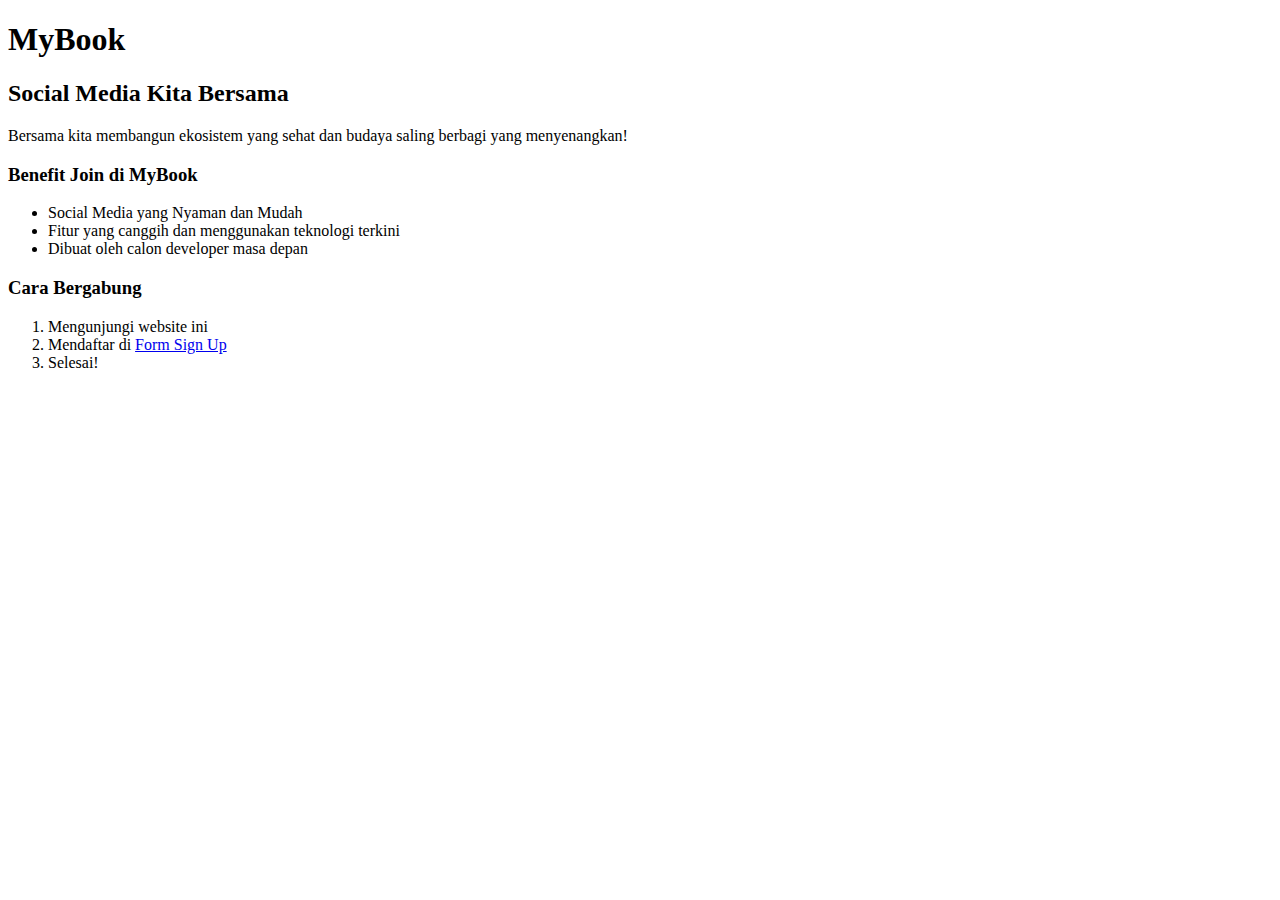
<file: Phase-0/index.html>
<!DOCTYPE html>
<html>
  <head>
    <title>My Book</title>
  </head>
  <body>
      <header>
          <h1>MyBook</h1>
          <h2>Social Media Kita Bersama</h2>
          <p>Bersama kita membangun ekosistem yang sehat dan budaya saling berbagi yang menyenangkan!</p>
      </header>
      <main>
        <h3>Benefit Join di MyBook</h3>
        <ul>
            <li>Social Media yang Nyaman dan Mudah</li>
            <li>Fitur yang canggih dan menggunakan teknologi terkini</li>
            <li>Dibuat oleh calon developer masa depan</li>
        </ul>
        <h3>Cara Bergabung</h3>
        <ol>
            <li>Mengunjungi website ini</li>
            <li>Mendaftar di <a href="formsignup.html">Form Sign Up</a></li>
            <li>Selesai!</li>
        </ol>
      </main>
  </body>
</html>
</file>
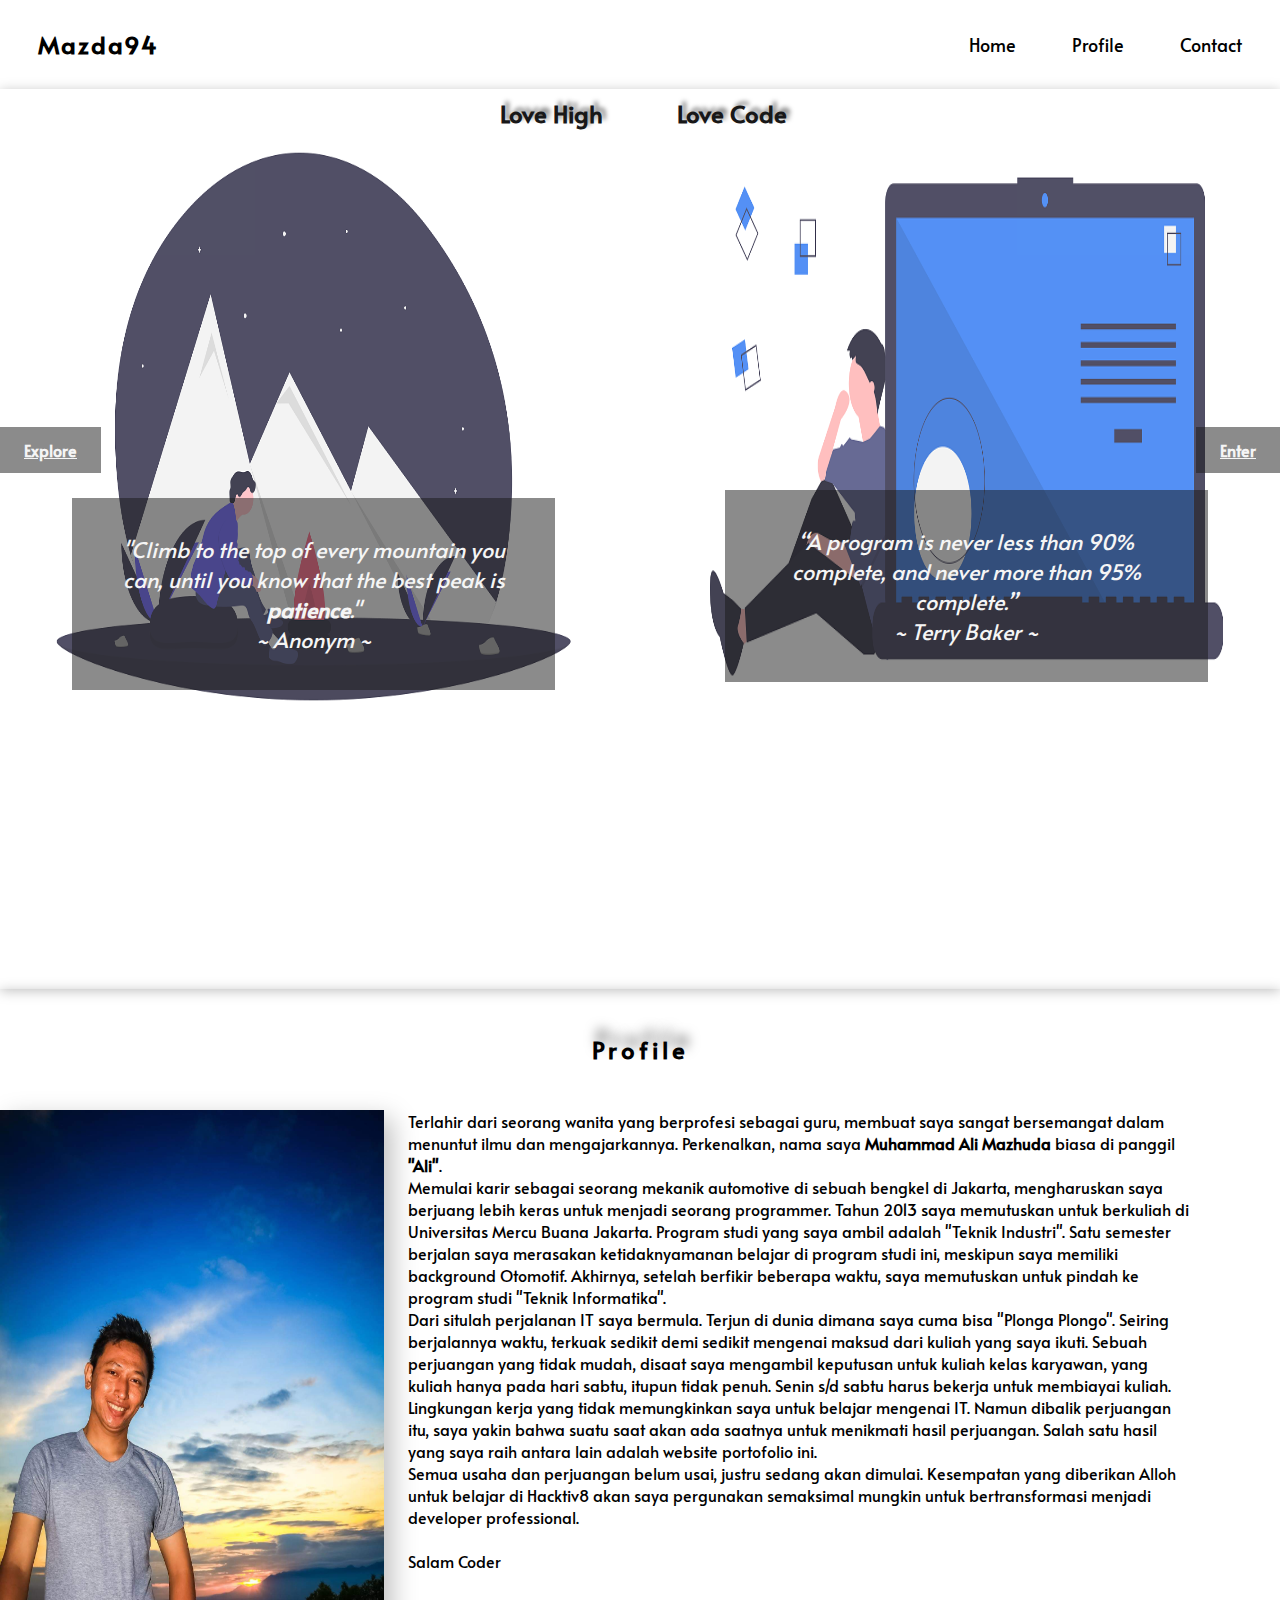
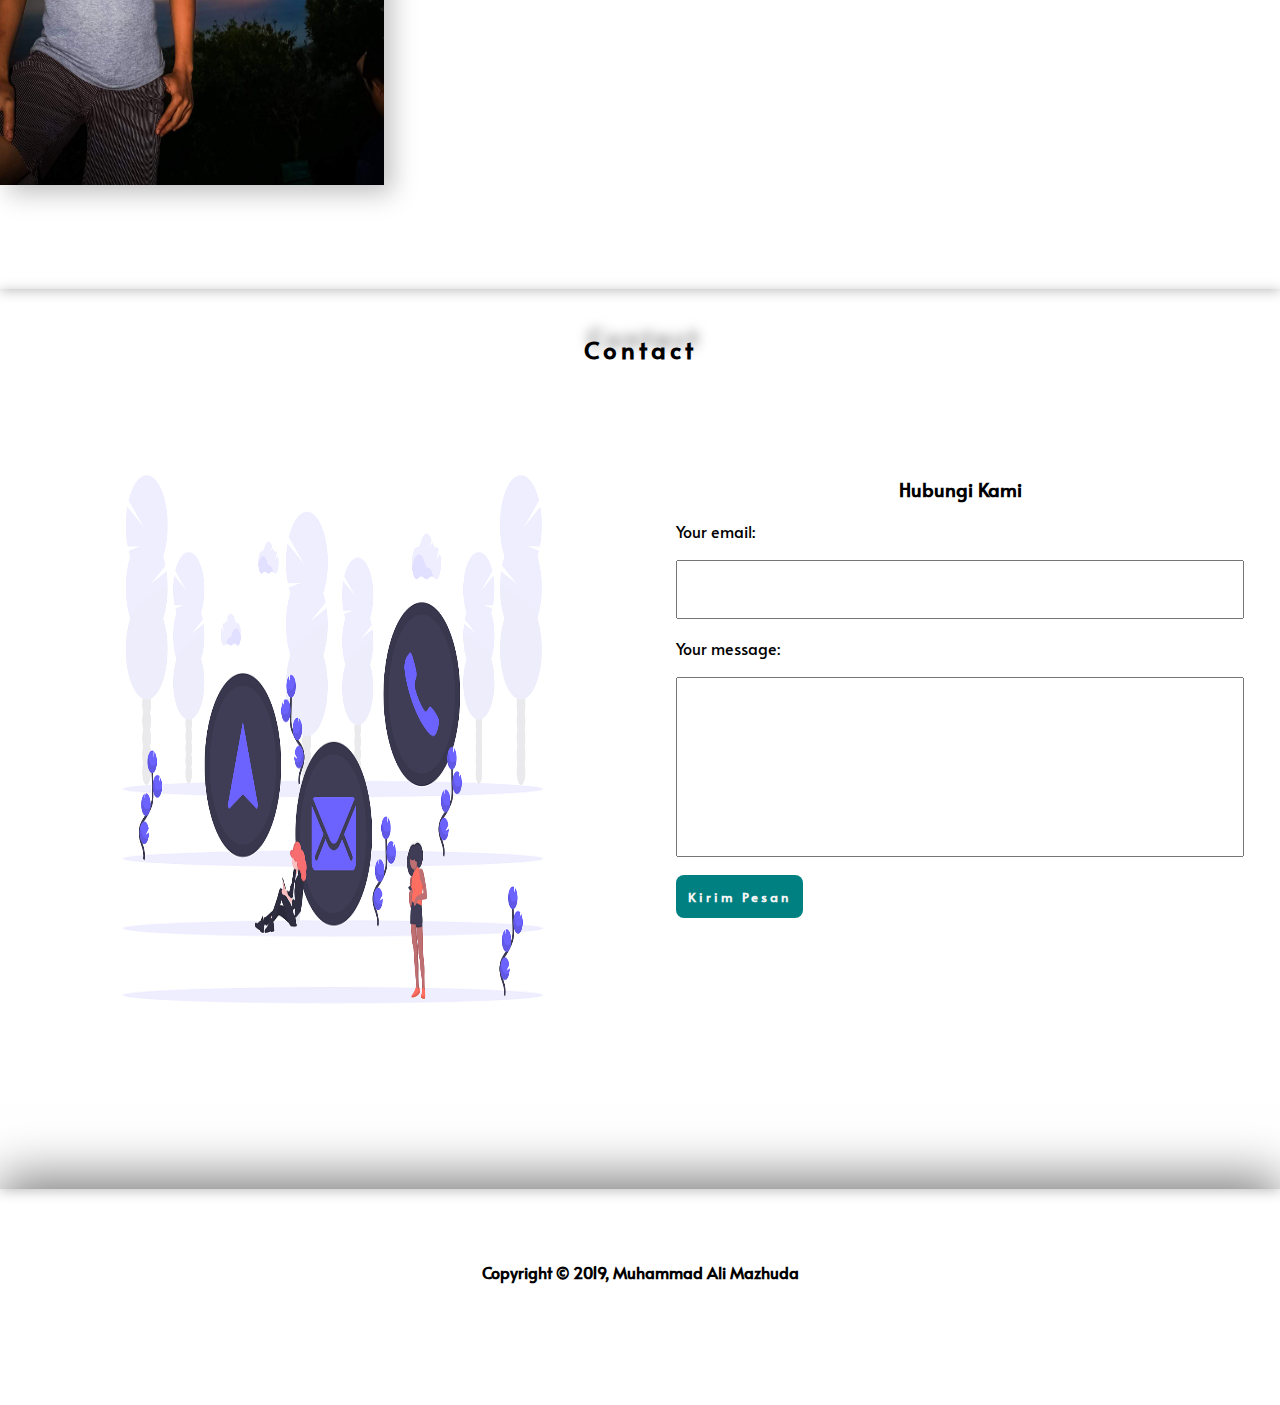
<file: phase-0/week-1/belajar web design/index.html>
<html lang="en">

<head>
    <meta charset="UTF-8">
    <meta name="viewport" content="width=device-width, initial-scale=1.0">
    <meta http-equiv="X-UA-Compatible" content="ie=edge">
    <link rel="stylesheet" href="style.css">
    <link rel="stylesheet" href="https://cdnjs.cloudflare.com/ajax/libs/font-awesome/4.7.0/css/font-awesome.min.css">

    <title>Mazda94</title>
</head>

<body>
    <div class="header">
        <a class="logo" href="index.html">Mazda94</a>
        <a href="JavaScript:void(0);" class="icon" onclick="showMenu()">
            <i class="fa fa-bars"></i>
        </a>
        <div id="nav" class="nav-bar">
            <a href="#home">Home</a>
            <a href="#profile">Profile</a>
            <a href="#contact">Contact</a>
        </div>
    </div>

    <div id="home">
        <div class="main-container">
            <div class="left">
                <a class="vertical-center-left explore" href="nature.html">Explore</a>
                <h2>Love High</h2>
                <p class="quotes"><em>"Climb to the top of every mountain you can, until you know that the best peak is
                                <strong>patience</strong>."<br> ~ Anonym ~</em></p>
            </div>
            <div class="right">
                <a class="vertical-center-right enter" href="code.html">Enter</a>
                <h2>Love Code</h2>
                <p class="quotes"><em>“A program is never less than 90% complete, and never more than 95% complete.” <br>
                            ~ Terry Baker ~</em></p>
            </div>
        </div>
    </div>

    <div id="profile">
        <div class="main-container">
            <div class="header">
                <h2>Profile</h2>
            </div>
            <div class="img-profile">
            </div>
            <div class="story">
                <p>Terlahir dari seorang wanita yang berprofesi sebagai guru, membuat saya sangat bersemangat dalam menuntut ilmu dan mengajarkannya. Perkenalkan, nama saya <strong>Muhammad Ali Mazhuda</strong> biasa di panggil <strong>"Ali"</strong>.</p>
                <p>Memulai karir sebagai seorang mekanik automotive di sebuah bengkel di Jakarta, mengharuskan saya berjuang lebih keras untuk menjadi seorang programmer. Tahun 2013 saya memutuskan untuk berkuliah di Universitas Mercu Buana Jakarta. Program
                    studi yang saya ambil adalah "Teknik Industri". Satu semester berjalan saya merasakan ketidaknyamanan belajar di program studi ini, meskipun saya memiliki background Otomotif. Akhirnya, setelah berfikir beberapa waktu, saya memutuskan
                    untuk pindah ke program studi "Teknik Informatika".</p>
                <p>Dari situlah perjalanan IT saya bermula. Terjun di dunia dimana saya cuma bisa "Plonga Plongo". Seiring berjalannya waktu, terkuak sedikit demi sedikit mengenai maksud dari kuliah yang saya ikuti. Sebuah perjuangan yang tidak mudah, disaat
                    saya mengambil keputusan untuk kuliah kelas karyawan, yang kuliah hanya pada hari sabtu, itupun tidak penuh. Senin s/d sabtu harus bekerja untuk membiayai kuliah. Lingkungan kerja yang tidak memungkinkan saya untuk belajar mengenai
                    IT. Namun dibalik perjuangan itu, saya yakin bahwa suatu saat akan ada saatnya untuk menikmati hasil perjuangan. Salah satu hasil yang saya raih antara lain adalah website portofolio ini.
                </p>
                <p>Semua usaha dan perjuangan belum usai, justru sedang akan dimulai. Kesempatan yang diberikan Alloh untuk belajar di Hacktiv8 akan saya pergunakan semaksimal mungkin untuk bertransformasi menjadi developer professional.</p>
                <br>
                <p>Salam Coder</p>
            </div>
        </div>
    </div>

    <div id="contact">
        <div class="main-container">
            <div class="header">
                <h2>Contact</h2>
            </div>
            <div class="contact-form">
                <div class="form">
                    <h3>Hubungi Kami</h3>
                    <form action="https://formspree.io/mayypkoe" method="POST">
                        <div>
                            <label>Your email:</label>
                            <input type="text" name="_replyto" required>
                        </div>
                        <div>
                            <label>Your message:</label>
                            <textarea name="message" required></textarea>
                        </div>
                        <button type="submit">Kirim Pesan</button>
                    </form>
                </div>
            </div>
        </div>
    </div>

    <div id="footer">
        <h4>Copyright &copy; 2019, Muhammad Ali Mazhuda</h4>
    </div>

    <script src=" main.js "></script>
</body>

</html>
</file>
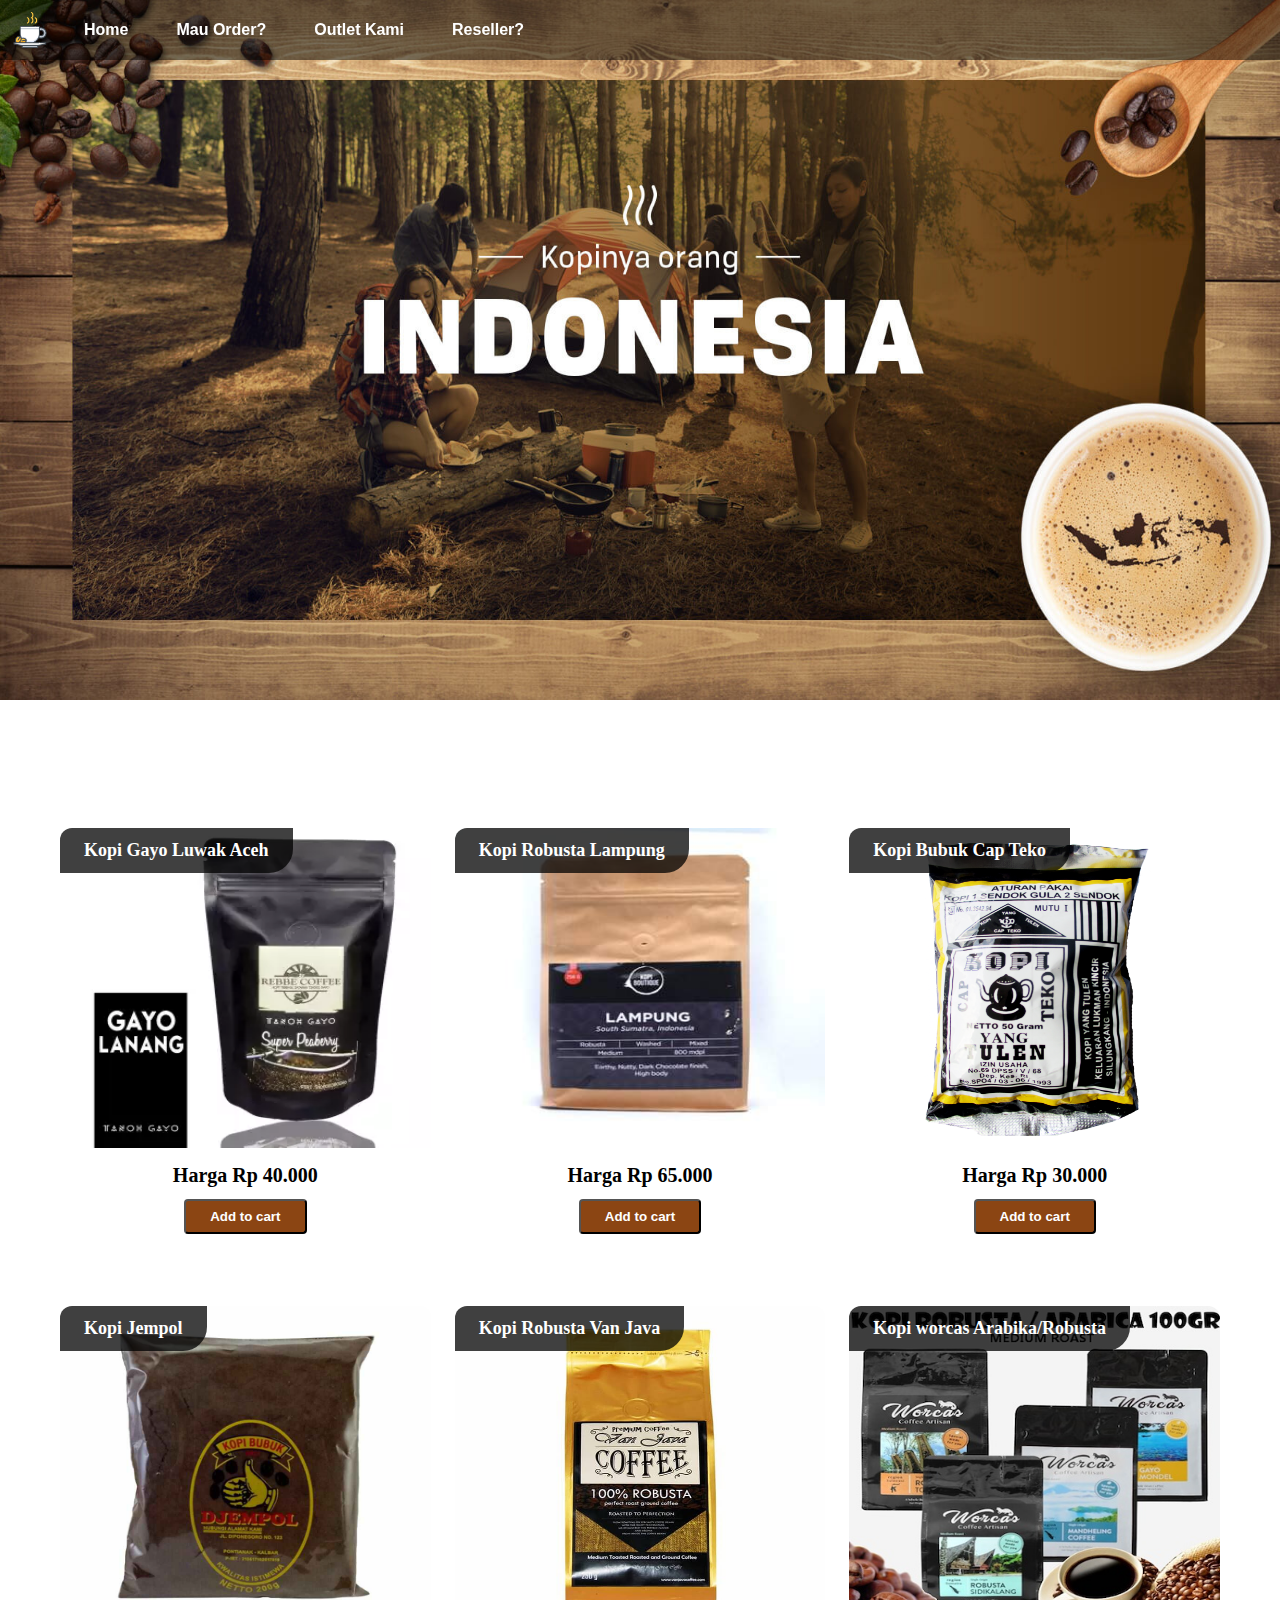
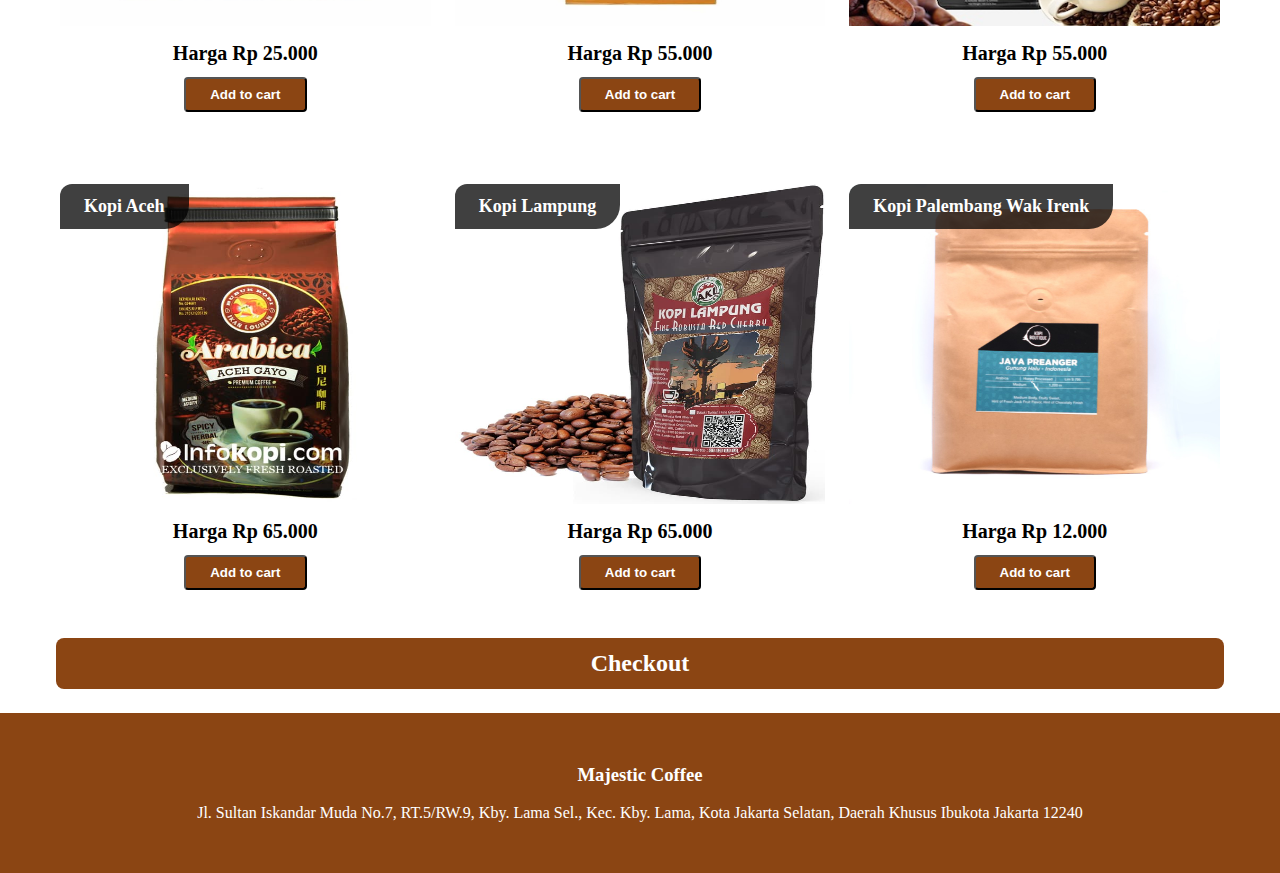
<file: phase-0/week-1/jumat/Majestic-Coffe/index.html>
<!DOCTYPE html>
<html>

<head>
    <title>Majestic Coffee</title>
    <link rel="stylesheet" href="style.css" type="text/css">
</head>

<body>
    <header>
        <div id="img-header">
            <nav class="nav-bar-index">
                <img class="logo" src="assets/coffee.png">
                <a href="index.html">Home</a>
                <!-- Link menuju halaman cara order.
                        Halaman cara order berisi informasi mengenai tata cara pemesanan di outlet Majestic coffe. -->
                <a href='#bagian1' class='active'>Mau Order?</a>
                <!-- Link menuju halaman outlet.
                        Halaman outlet berisi informasi mengenai deskripsi outlet, alamat, kontak yang dapat dihubungi dan sebagainya -->
                <a href="outlet.html">Outlet Kami</a>
                <a href="reseller.html">Reseller?</a>
            </nav>
        </div>
    </header>

    <!-- Content -->
    <section id='bagian1'>
        <div class="main-container">
            <h2 class="welcome-message"></h2>
            <div class="container-flex">
                <div class="card-item">
                    <div class="header">
                        <img class="img-coffe" src="img/gayo.jpg" alt="Kopi">
                        <h3 class="title">Kopi Gayo Luwak Aceh</h3>
                    </div>
                    <div class="content">
                        <h3>Harga Rp 40.000</h3>
                    </div>
                    <div class="card-footer">
                        <button class="btn-order">Add to cart</button>
                    </div>
                </div>
                <div class="card-item">
                    <div class="header">
                        <img class="img-coffe" src="img/hitam.jpg" alt="Kopi">
                        <h3 class="title">Kopi Robusta Lampung</h3>
                    </div>
                    <div class="content">
                        <h3>Harga Rp 65.000</h3>
                    </div>
                    <div class="card-footer">
                        <button class="btn-order">Add to cart</button>
                    </div>
                </div>
                <div class="card-item">
                    <div class="header">
                        <img class="img-coffe" src="img/teko.jpg" alt="Kopi">
                        <h3 class="title">Kopi Bubuk Cap Teko</h3>
                    </div>
                    <div class="content">
                        <h3>Harga Rp 30.000</h3>
                    </div>
                    <div class="card-footer">
                        <button class="btn-order">Add to cart</button>
                    </div>
                </div>
            </div>
            <div class="container-flex">
                <div class="card-item">
                    <div class="header">
                        <img class="img-coffe" src="img/jempol.jpg" alt="Kopi">
                        <h3 class="title">Kopi Jempol</h3>
                    </div>
                    <div class="content">
                        <h3>Harga Rp 25.000</h3>
                    </div>
                    <div class="card-footer">
                        <button class="btn-order">Add to cart</button>
                    </div>
                </div>
                <div class="card-item">
                    <div class="header">
                        <img src="img/vanjava.jpg" alt="Kopi">
                        <h3 class="title">Kopi Robusta Van Java</h3>
                    </div>
                    <div class="content">
                        <h3>Harga Rp 55.000</h3>
                    </div>
                    <div class="card-footer">
                        <button class="btn-order">Add to cart</button>
                    </div>
                </div>
                <div class="card-item">
                    <div class="header">
                        <img src="img/robusta.jpg" alt="Kopi">
                        <h3 class="title">Kopi worcas Arabika/Robusta </h3>
                    </div>
                    <div class="content">
                        <h3>Harga Rp 55.000</h3>
                    </div>
                    <div class="card-footer">
                        <button class="btn-order">Add to cart</button>
                    </div>
                </div>
            </div>
            <div class="container-flex">
                <div class="card-item">
                    <div class="header">
                        <img src="img/aceh.jpg" alt="Kopi">
                        <h3 class="title">Kopi Aceh</h3>
                    </div>
                    <div class="content">
                        <h3>Harga Rp 65.000</h3>
                    </div>
                    <div class="card-footer">
                        <button class="btn-order">Add to cart</button>
                    </div>
                </div>
                <div class="card-item">
                    <div class="header">
                        <img src="img/lampung.jpg" alt="Kopi">
                        <h3 class="title">Kopi Lampung</h3>
                    </div>
                    <div class="content">
                        <h3>Harga Rp 65.000</h3>
                    </div>
                    <div class="card-footer">
                        <button class="btn-order">Add to cart</button>
                    </div>
                </div>
                <div class="card-item">
                    <div class="header">
                        <img src="img/palembang.jpg" alt="Kopi">
                        <h3 class="title">Kopi Palembang Wak Irenk</h3>
                    </div>
                    <div class="content">
                        <h3>Harga Rp 12.000</h3>
                    </div>
                    <div class="card-footer">
                        <button class="btn-order">Add to cart</button>
                    </div>
                </div>
            </div>
    </section>

    <!-- Link menuju halaman checkout.
        Halaman checkout merupakan halaman detail dari pesanan 
        yang berisi informasi mengenai jumlah pesanan, harga, tombol bayar, dsb -->
    <a href="checkout.html" class="btn-checkout-index">Checkout</a>
    </div>
    <!-- End Content -->
    <!-- Footer -->
    <footer>
        <div class="footer">
            <h3>Majestic Coffee</h3>
            <br>
            <p>Jl. Sultan Iskandar Muda No.7, RT.5/RW.9, Kby. Lama Sel., Kec. Kby. Lama, Kota Jakarta
                Selatan, Daerah
                Khusus Ibukota Jakarta 12240</p>
        </div>
    </footer>
</body>

</html>
</file>
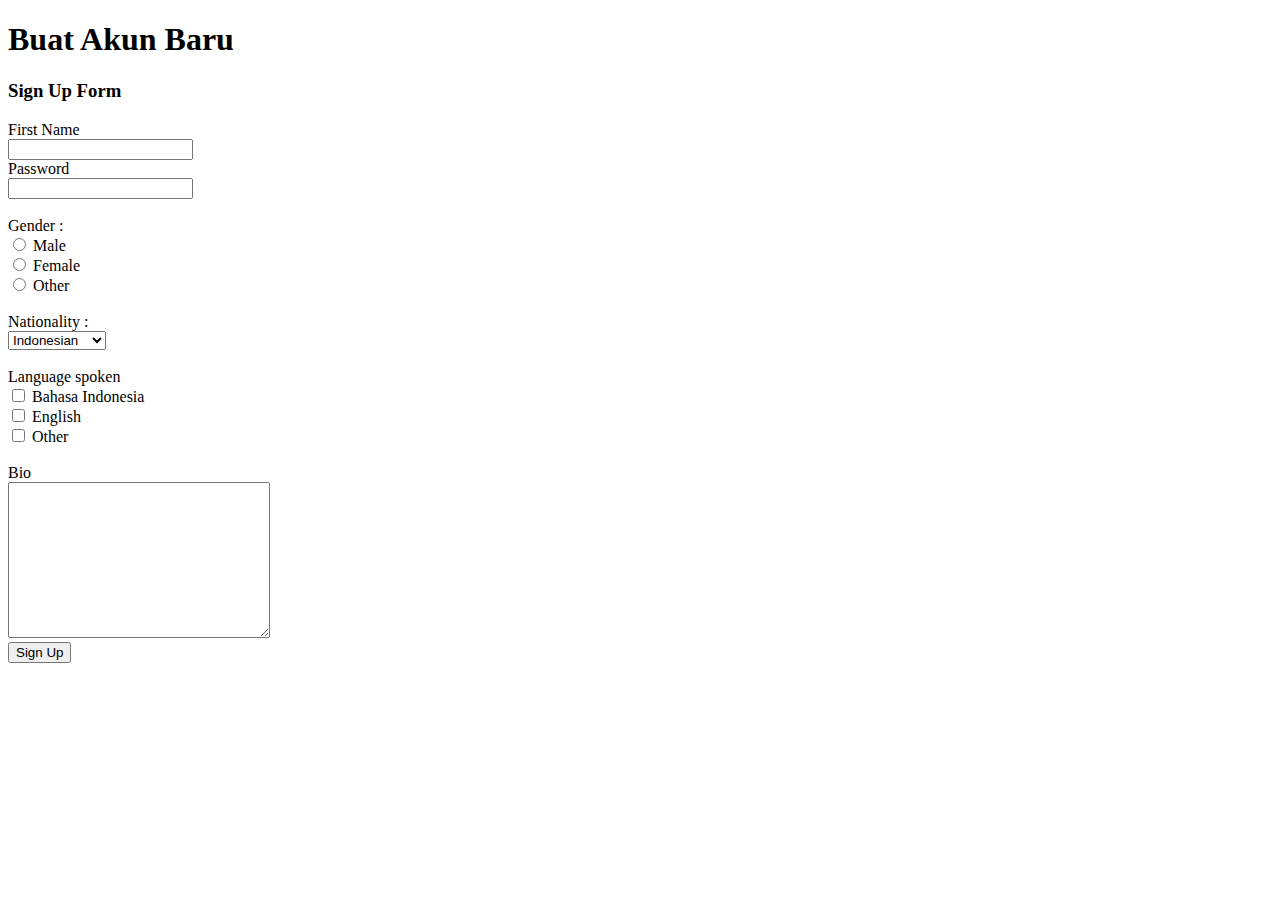
<file: Phase-0/formsignup.html>
<!DOCTYPE html>
<html>
  <head>
    <title>Join MyBook</title>
  </head>
  <body>
    <header>
      <h1>Buat Akun Baru</h1>
    </header>
    <main>
      <h3>Sign Up Form</h3>
      <form action="welcome.html">
        <label for="firstname">First Name</label>
        <br />
        <input
          type="text"
          name="firstname"
          id="firstname"
          required
        />
        <br />
        <label for="password">Password</label>
        <br />
        <input
          type="password"
          name="password"
          id="password"
          required
          maxlength="16"
          minlength="8"
        />
        <br />
        <br />
        <label for="gender">Gender :</label>
        <br />
        <input type="radio" name="gender" id="male" value="male" />
        <label for="male">Male</label>
        <br />
        <input type="radio" name="gender" id="female" value="female" />
        <label for="female">Female</label>
        <br />
        <input type="radio" name="gender" id="other" value="other" />
        <label for="other">Other</label>
        <br />
        <br />
        <label for="nationality">Nationality :</label>
        <br />
        <select name="nationality" id="nationality">
          <option value="indonesian">Indonesian</option>
          <option value="malaysian">Malaysian</option>
          <option value="singaporean">Singaporean</option>
        </select>
        <br />
        <br />
        <label for="language">Language spoken</label>
        <br />
        <input type="checkbox" name="indonesia" id="indonesia" />
        <label for="indonesia">Bahasa Indonesia</label>
        <br />
        <input type="checkbox" name="english" id="english" />
        <label for="english">English</label>
        <br />
        <input type="checkbox" name="other" id="other" />
        <label for="other">Other</label>
        <br />
        <br />
        <label for="bio">Bio</label>
        <br />
        <textarea name="bio" id="" cols="30" rows="10" required></textarea>
        <br />
        <input type="submit" name="submit" id="submit" value="Sign Up" />
      </form>
    </main>
  </body>
</html>
</file>
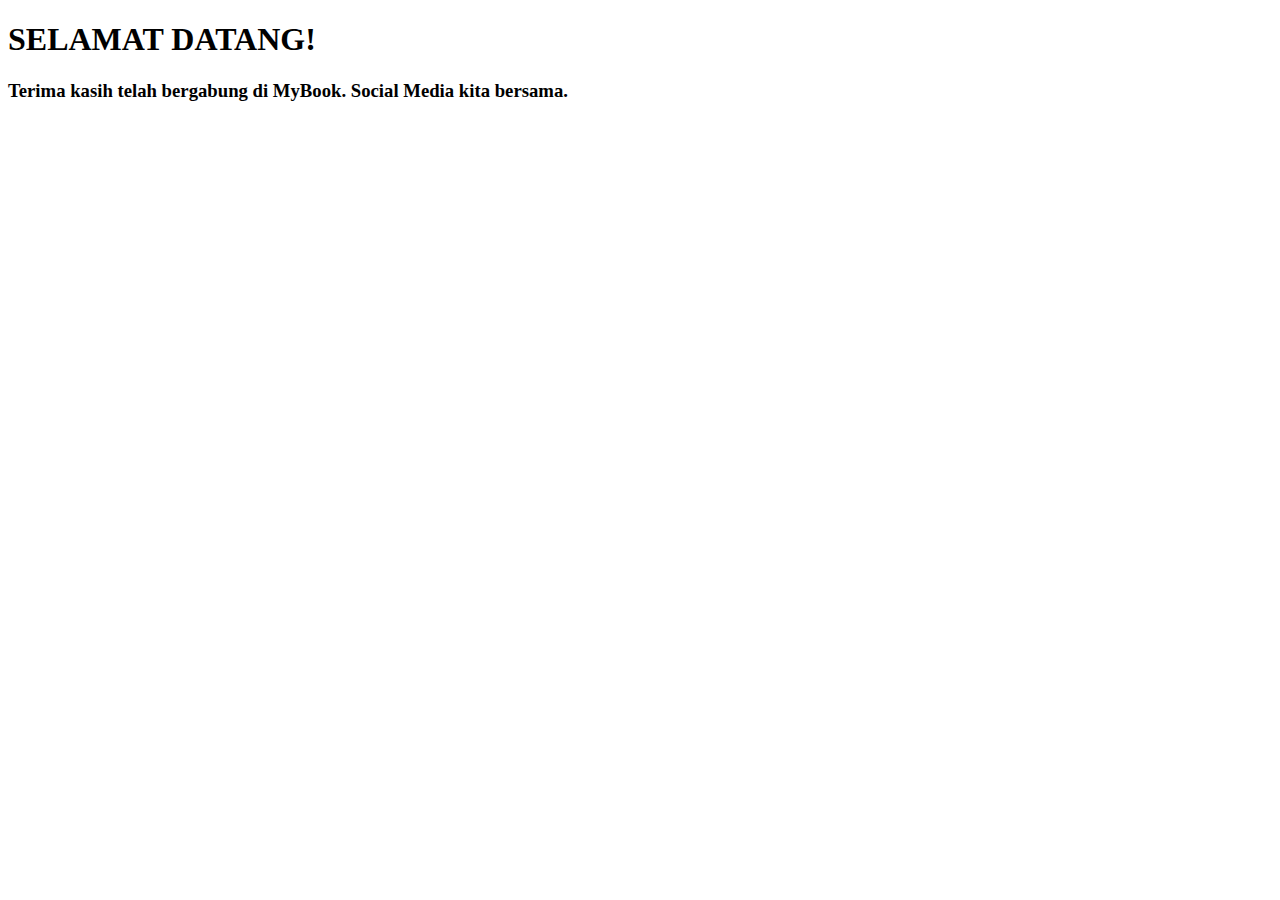
<file: Phase-0/welcome.html>
<!DOCTYPE html>
<html>
    <head>
        <title>Registration Success</title>
    </head>
    <body>
        <header>
            <h1>SELAMAT DATANG!</h1>
        </header>
        <main>
            <h3>Terima kasih telah bergabung di MyBook. Social Media kita bersama.</h3>
        </main>
    </body>
</html>
</file>
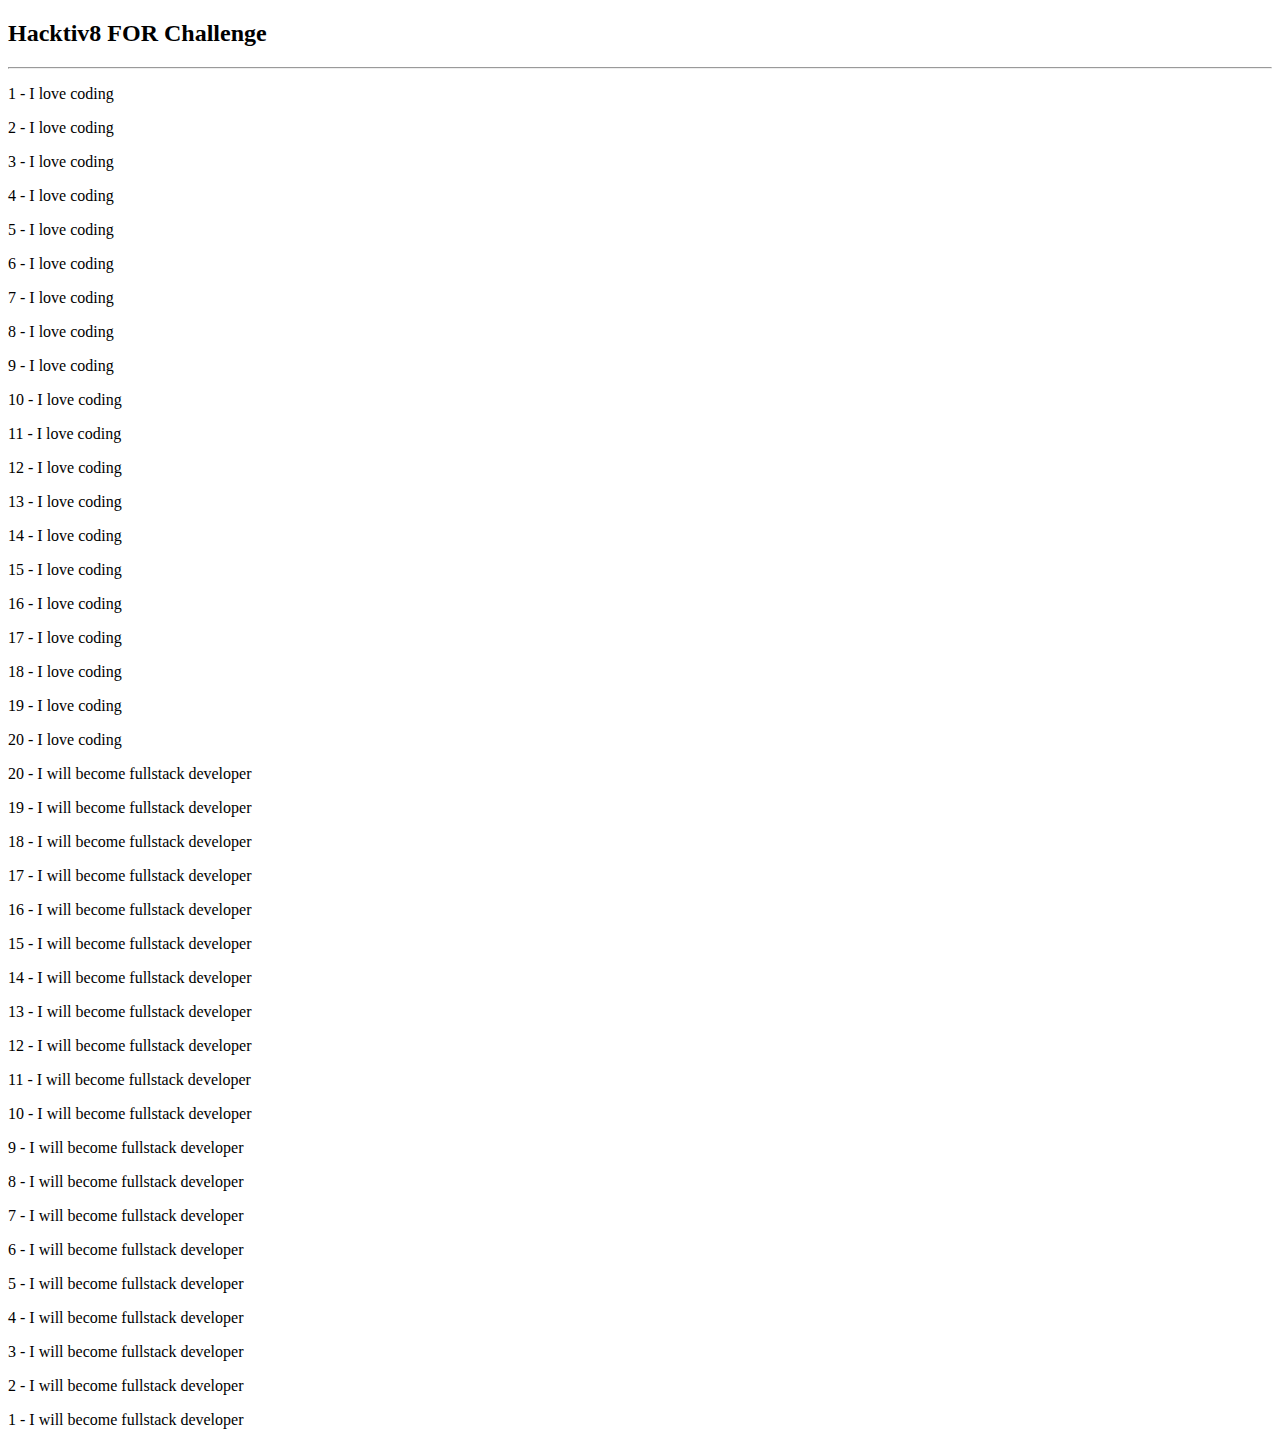
<file: self study/Hacktiv8 for Challenge.html>
<!DOCTYPE html>
<html>
<head>
  <meta charset="utf-8">
  <meta name="viewport" content="width=device-width">
  <title>Hacktiv8 FOR Challenge</title>
</head>
<body>
  <h2>Hacktiv8 FOR Challenge</h2>
  <hr/>
  <p id='message'></p>
</body>
  <script>
    console.log('LOOPING PERTAMA')
    for (var i=1; i<=20 ; i++){
    console.log(i + ' - I love coding');
      let message = document.createElement("P");
      message.innerText = i + ' - I love coding';
      document.body.appendChild(message);
    }

    console.log('LOOPING KEDUA')
    for (var i=20; i>=1 ; i--){
    console.log(i + ' - I Will become fullstack developer');
      let message = document.createElement("P");
      message.innerText = i + ' - I will become fullstack developer';
      document.body.appendChild(message);
    }
  </script>
</html>
</file>
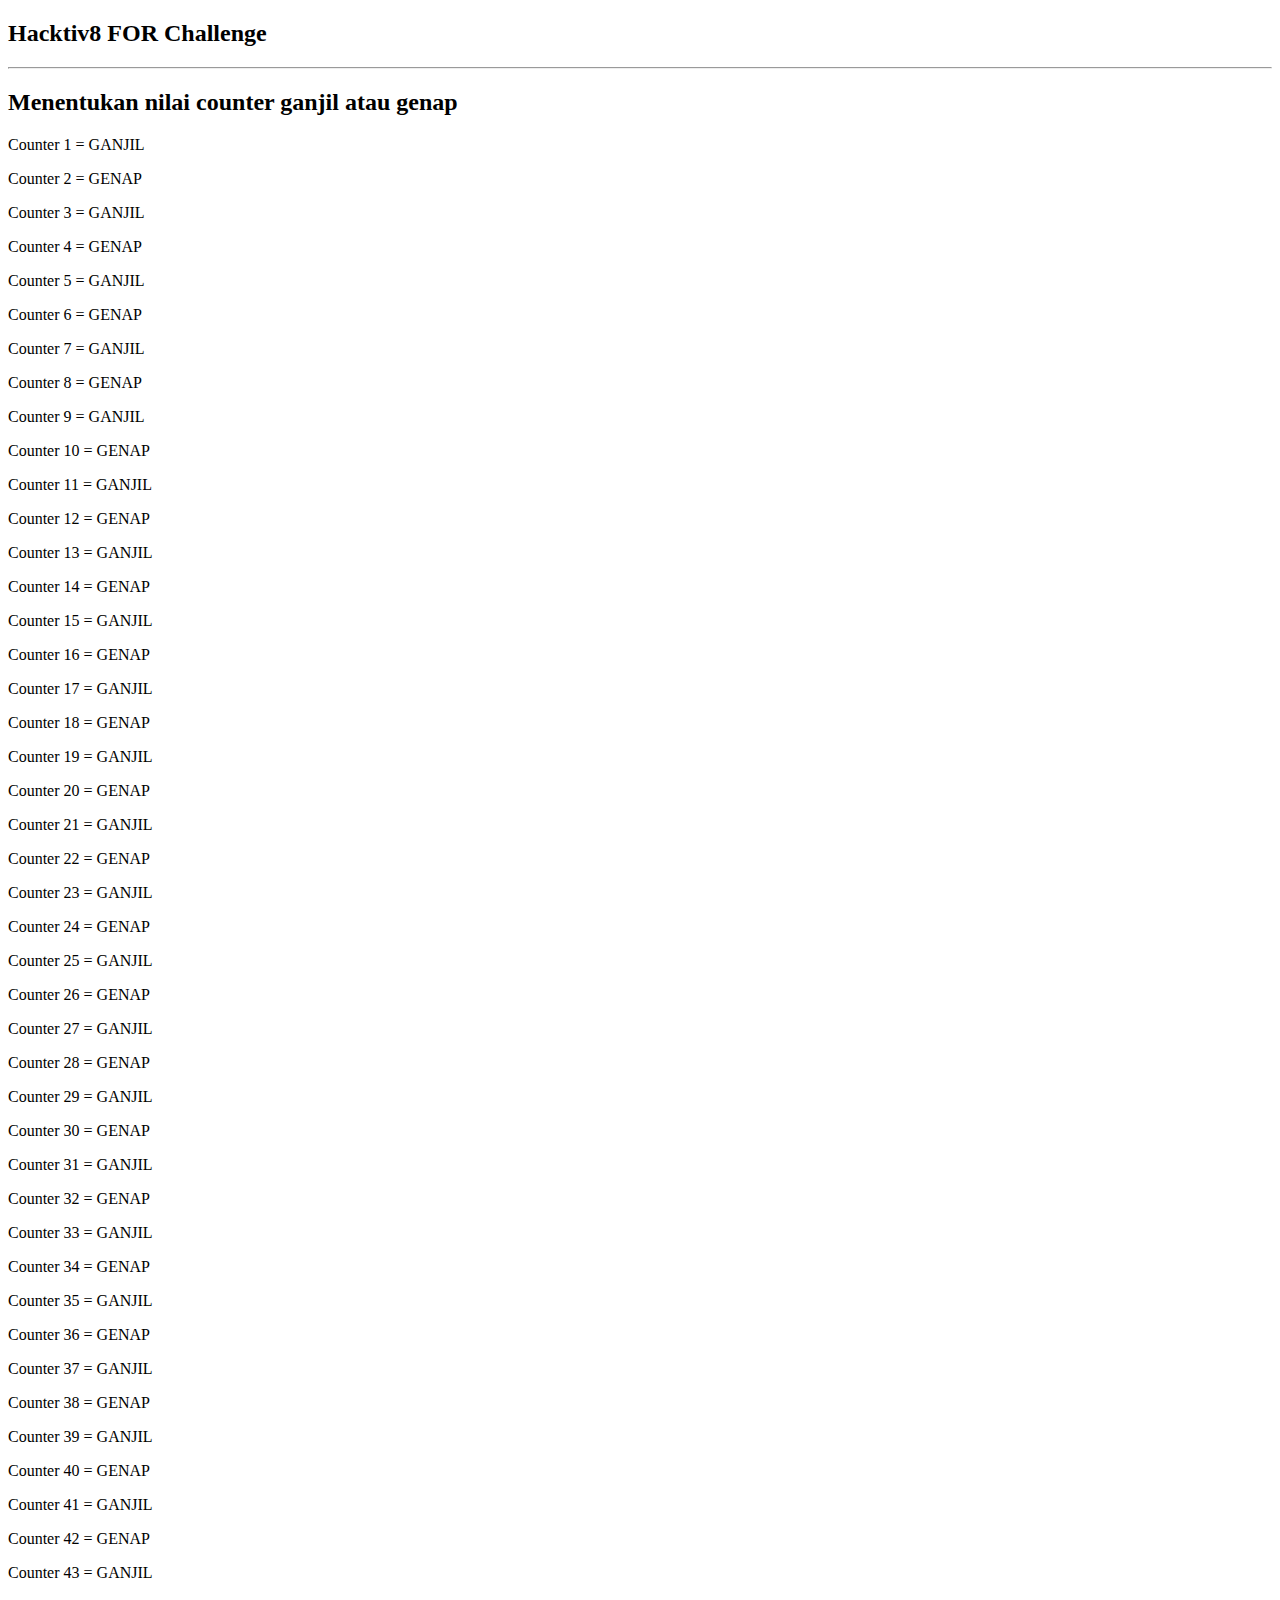
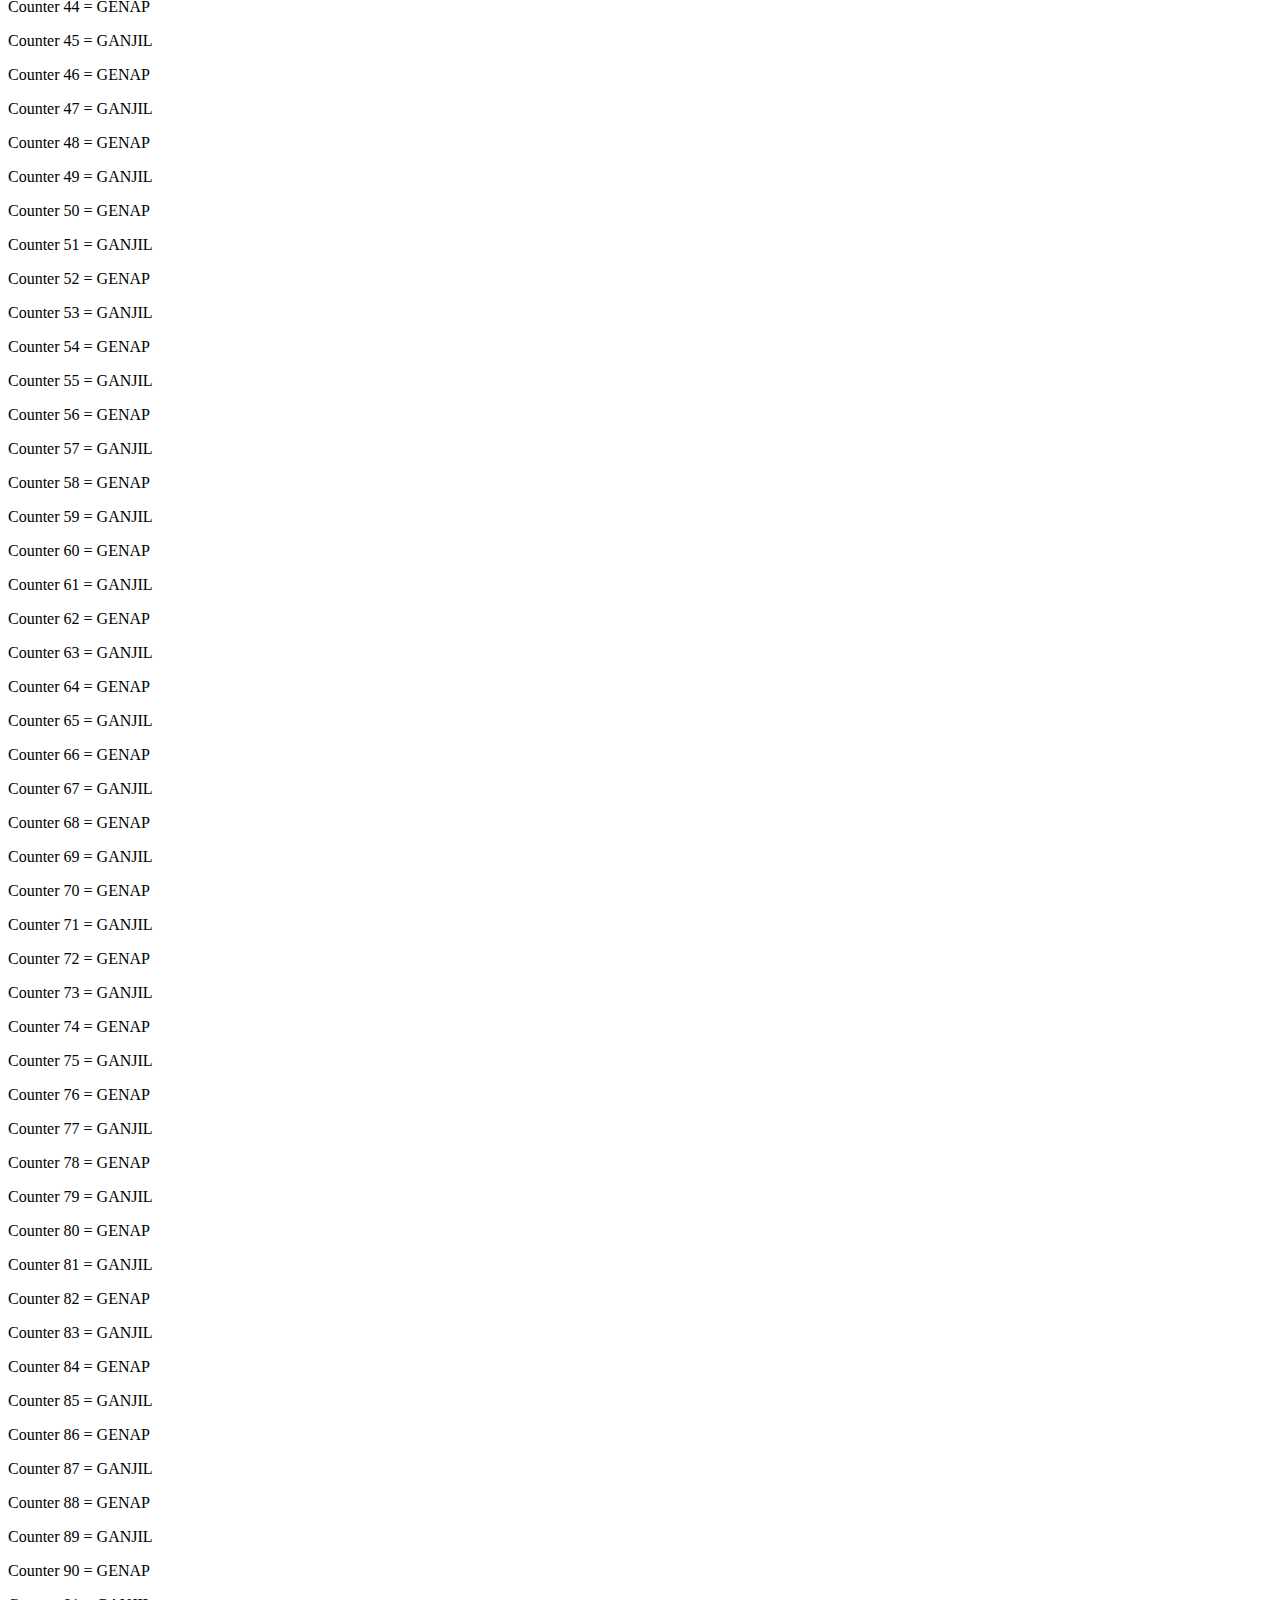
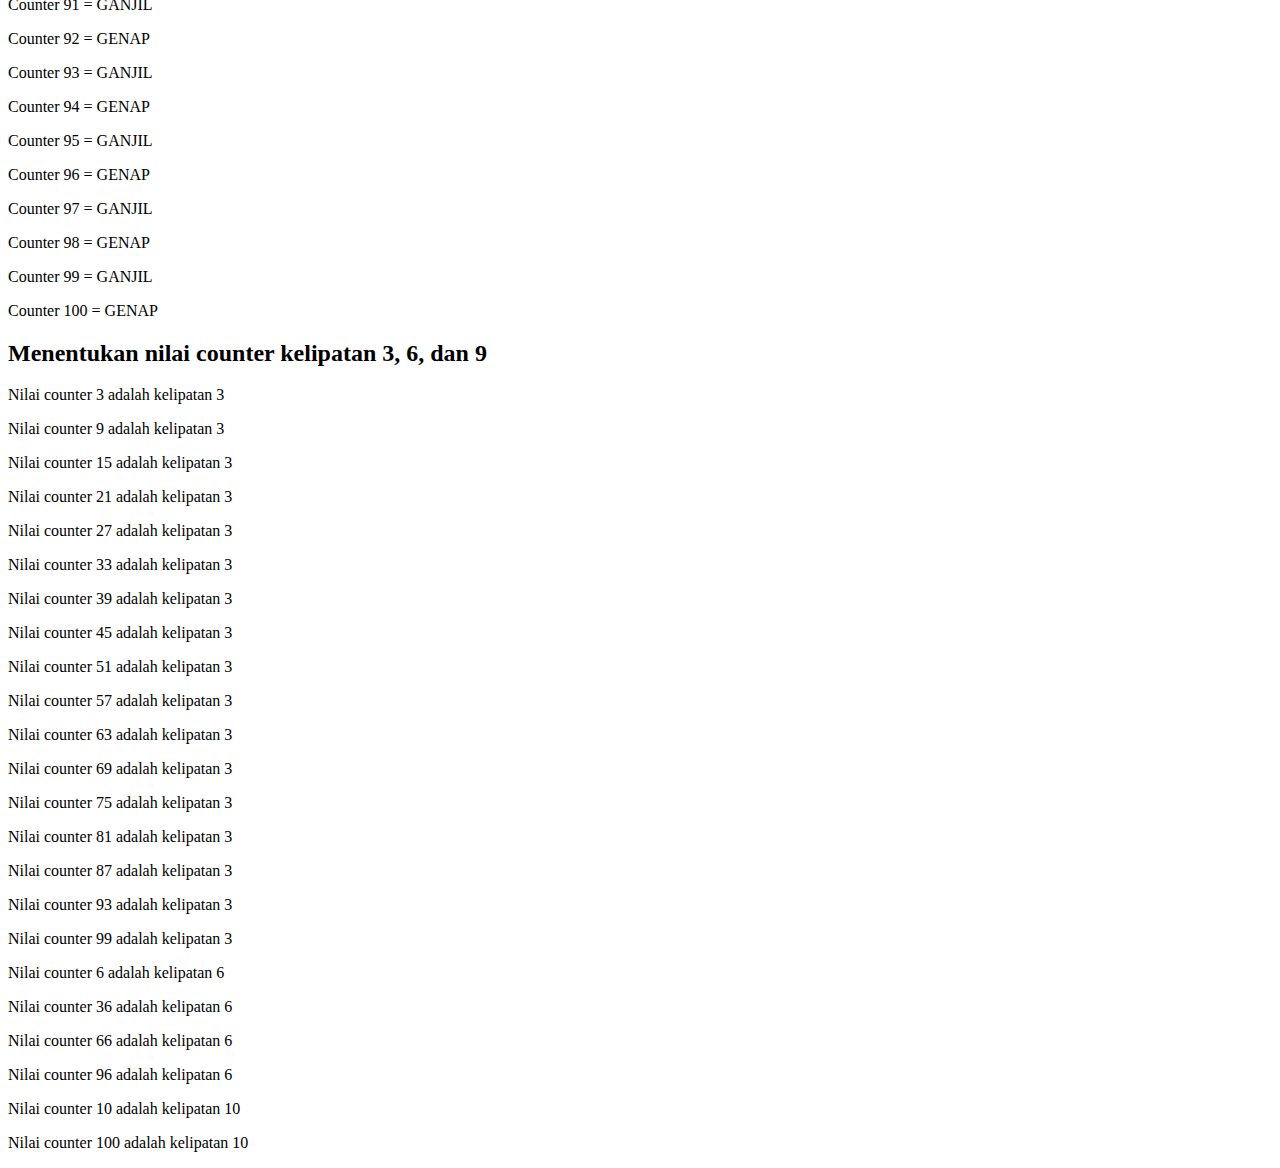
<file: self study/Hacktiv8 ganjil-genap Challenge.html>
<!DOCTYPE html>
<html>
<head>
  <meta charset="utf-8">
  <meta name="viewport" content="width=device-width">
  <title>Hacktiv8 FOR Challenge</title>
</head>
<body>
  <h2>Hacktiv8 FOR Challenge</h2>
  <hr/>
  <p id='message'></p>
</body>
  <script>
    let ganjilGenap = document.createElement("H2");
    ganjilGenap.innerText = 'Menentukan nilai counter ganjil atau genap';
    document.body.appendChild(ganjilGenap);
    
    console.log('==============================================');
    console.log('Membedakan counter ganjil dan genap');
    console.log('==============================================');
    for (var a=1; a<=100 ; a++){
      let message = document.createElement("P");
      if(a%2 == 0){
         console.log('Counter ' + a + ' = GENAP'); 
        message.innerText = 'Counter ' + a + ' = GENAP';
      } else {
        console.log('Counter ' + a + ' = GANJIL');
        message.innerText = 'Counter ' + a + ' = GANJIL';
      }
      document.body.appendChild(message);
    }
    
    let kelipatan = document.createElement("H2");
    kelipatan.innerText = 'Menentukan nilai counter kelipatan 3, 6, dan 9';
    document.body.appendChild(kelipatan);
    
    console.log('==============================================');
    console.log('Menentukan nilai counter kelipatan 3, 6, dan 9');
    console.log('==============================================');
    for(var b=1; b<=100; b+=2){
      let message = document.createElement("P");
      if(b%3 == 0){
        console.log('Nilai counter ' + b + ' adalah kelipatan 3');
        message.innerText = 'Nilai counter ' + b + ' adalah kelipatan 3';
      } 
      document.body.appendChild(message);
    }
    
    for(var b=1; b<=100; b+=5){
      let message = document.createElement("P");
      if(b%6 == 0){
        console.log('Nilai counter ' + b + ' adalah kelipatan 6');
        message.innerText = 'Nilai counter ' + b + ' adalah kelipatan 6';
      } 
      document.body.appendChild(message);
    }
    
    for(var b=1; b<=100; b+=9){
      let message = document.createElement("P");
      if(b%10 == 0){
        console.log('Nilai counter ' + b + ' adalah kelipatan 10');
        message.innerText = 'Nilai counter ' + b + ' adalah kelipatan 10';
      } 
      document.body.appendChild(message);
    }
  </script>
</html>
</file>
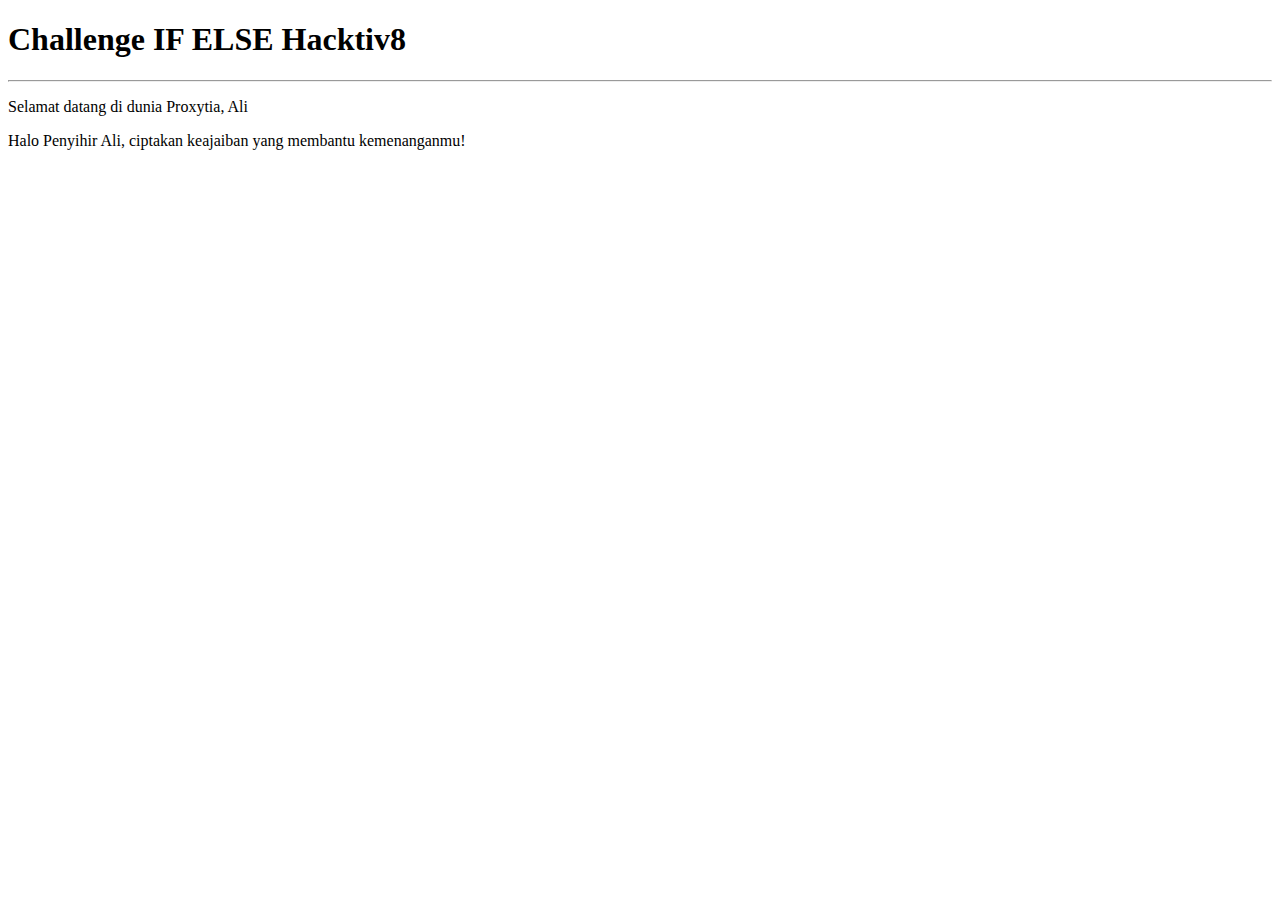
<file: self study/Hacktiv8 if-else Challenge.html>
<!DOCTYPE html>
<html>
<head>
  <meta charset="utf-8">
  <meta name="viewport" content="width=device-width">
  <title>JS Bin</title>
</head>
<body>
  <h1>Challenge IF ELSE Hacktiv8</h1>
  <hr/>
  <p id='welcome_message'></p>
  <p id='description'></p>
</body>
  
  <script>
    let nama = 'Ali'
    // peran dalam game ada tiga : Ksatria, Tabib, Penyihir
    let peran = 'Penyihir' 
    
    if(nama === ''){
      console.log('Nama harus diisi')
      document.getElementById('welcome_message').innerHTML = 'Nama harus diisi.'
    } else {
      console.log('Selamat datang di dunia Proxytia, ' + nama)
      document.getElementById('welcome_message').innerHTML = 'Selamat datang di dunia Proxytia, ' + nama 
     if(peran === ''){
        console.log('Silahkan pilih peranmu.')
        document.getElementById('description').innerHTML = 'Silahkan pilih peranmu.'
      } else {
        if(peran === 'Ksatria'){
         console.log('Halo ' + peran + ' ' + nama + ', kamu dapat menyerang dengan senjatamu.')
         document.getElementById('description').innerHTML = 'Halo ' + peran + ' ' + nama + ', kamu dapat menyerang dengan senjatamu.' 
        }
        
        if(peran === 'Tabib'){
         console.log('Halo ' + peran + ' ' + nama + ', kamu akan membantu temanmu yang terluka.')
         document.getElementById('description').innerHTML = 'Halo ' + peran + ' ' + nama + ', kamu akan membantu temanmu yang terluka.' 
        }
        
        if(peran === 'Penyihir'){
         console.log('Halo ' + peran + ' ' + nama + ', ciptakan keajaiban yang membantu kemenanganmu!')
         document.getElementById('description').innerHTML = 'Halo ' + peran + ' ' + nama + ', ciptakan keajaiban yang membantu kemenanganmu!' 
        }
      }
    }
    
  </script>
</html>
</file>
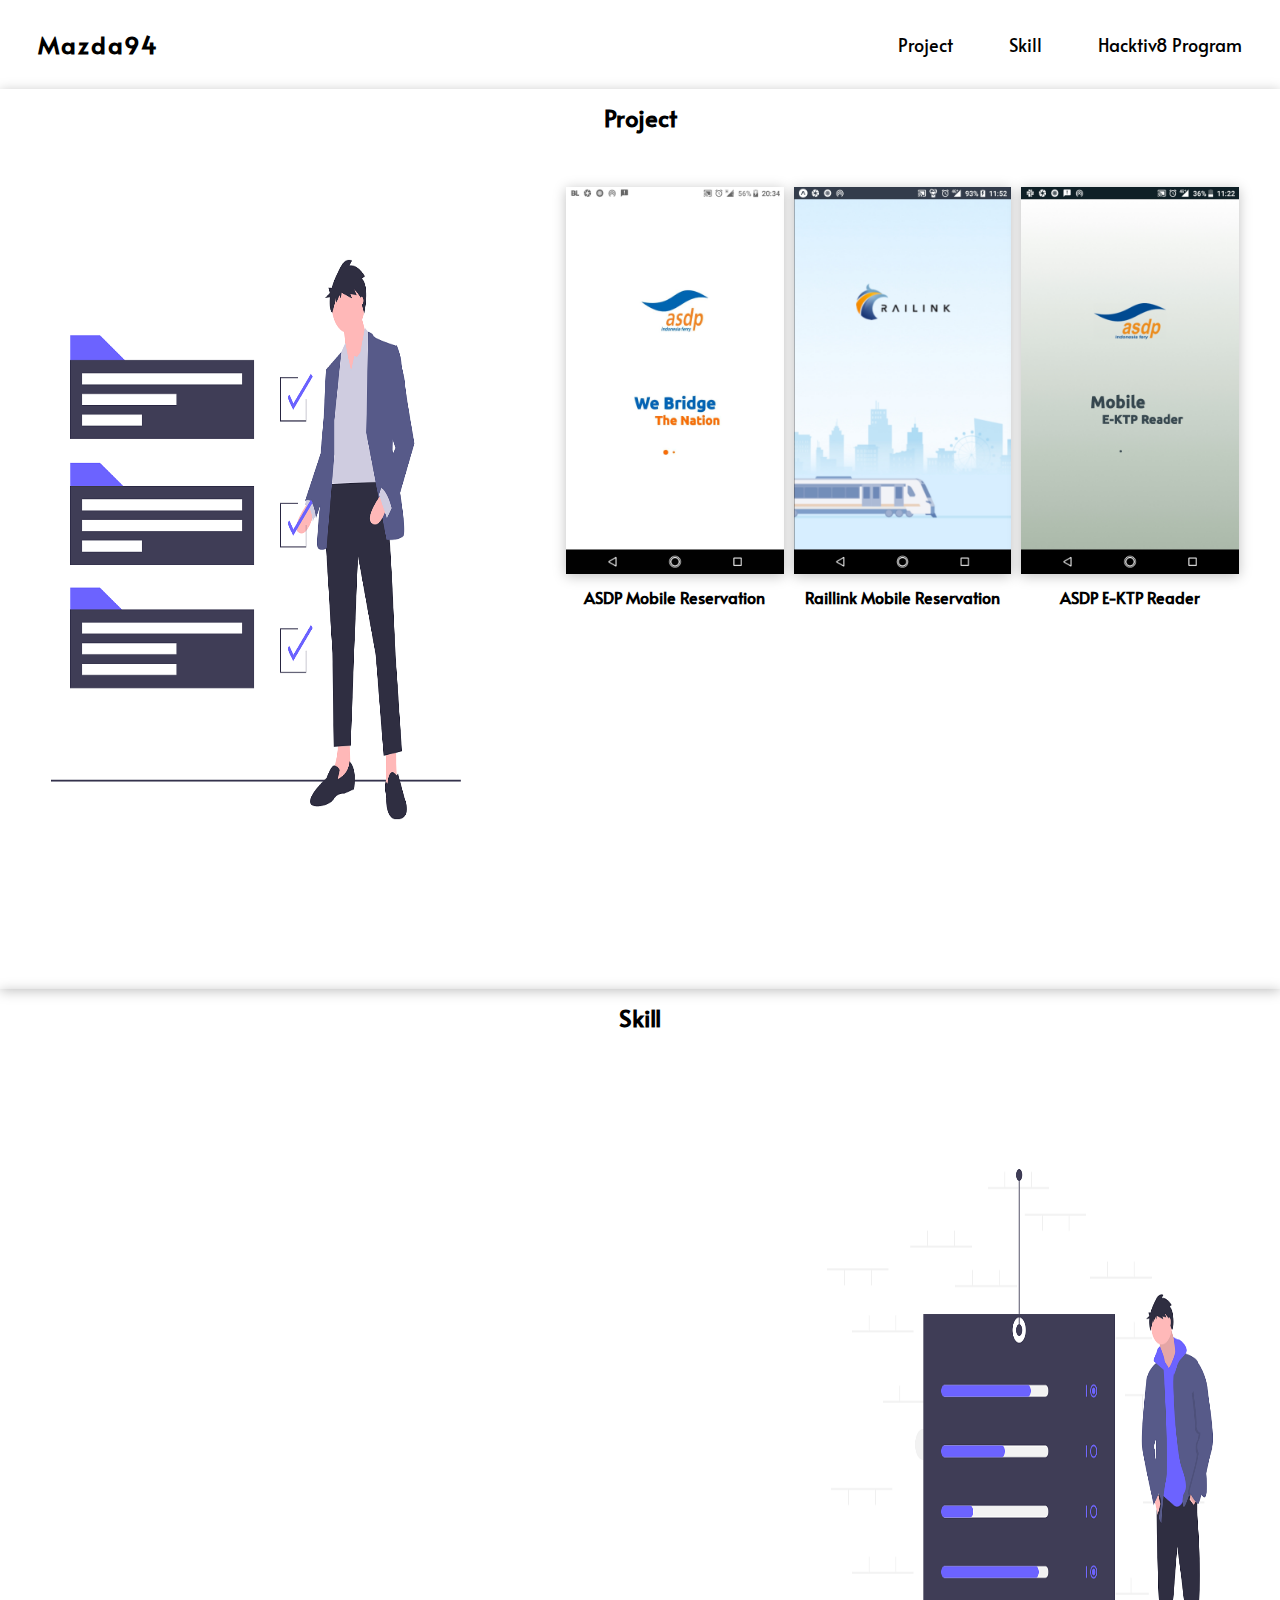
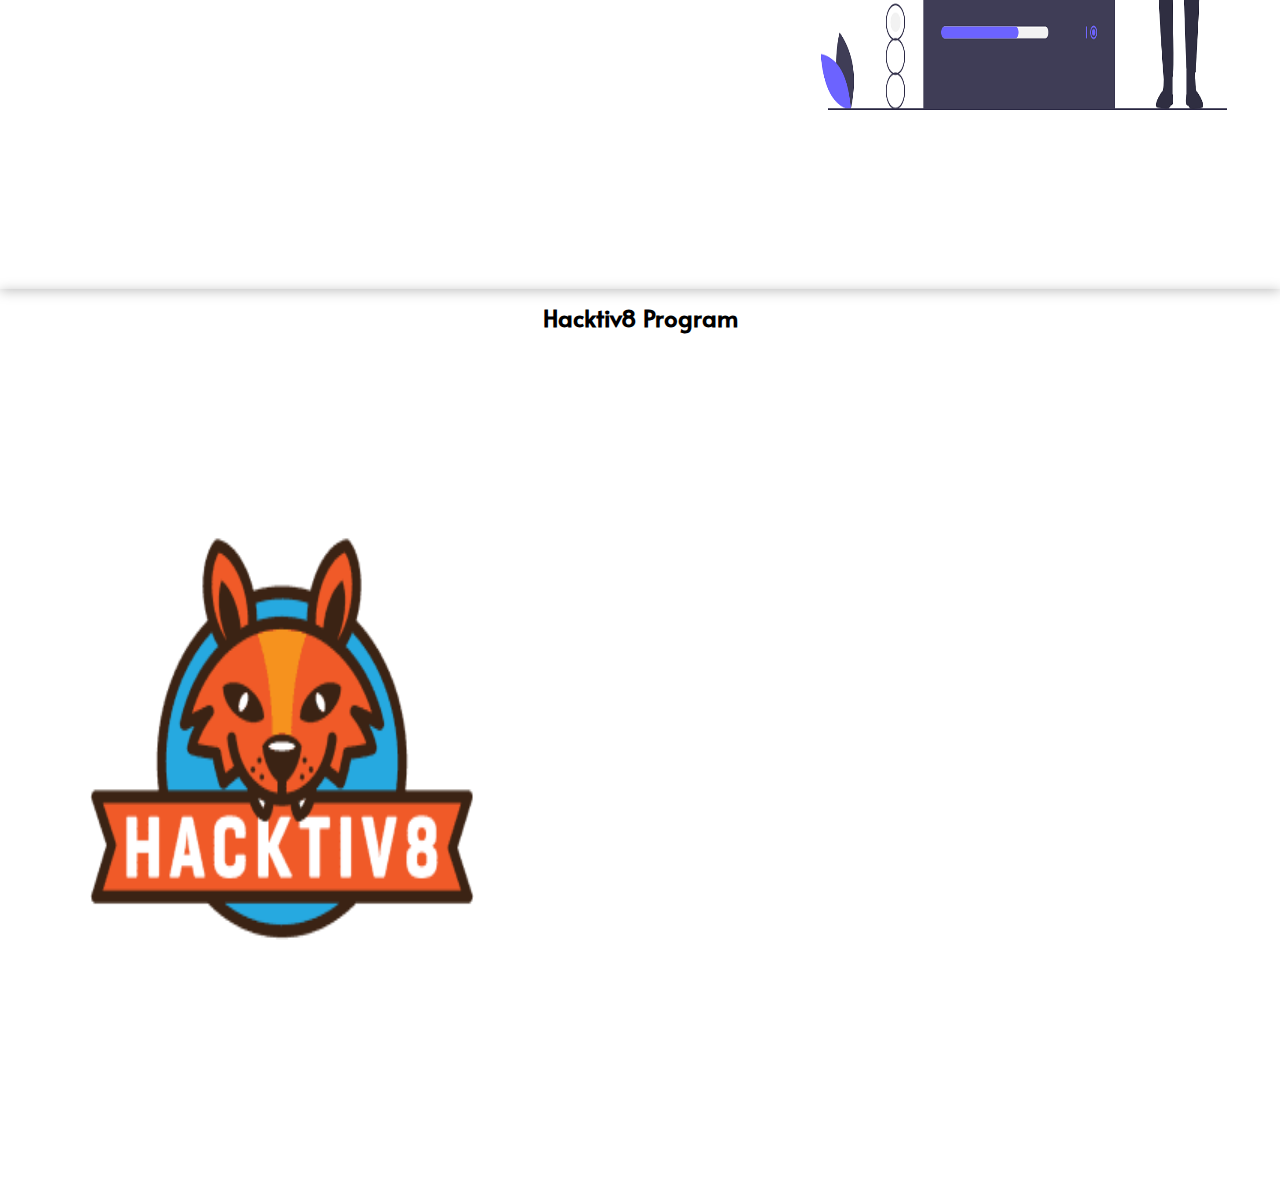
<file: phase-0/week-1/belajar web design/code.html>
<html lang="en">

<head>
    <meta charset="UTF-8">
    <meta name="viewport" content="width=device-width, initial-scale=1.0">
    <meta http-equiv="X-UA-Compatible" content="ie=edge">
    <link rel="stylesheet" href="style.css">
    <link rel="stylesheet" href="https://cdnjs.cloudflare.com/ajax/libs/font-awesome/4.7.0/css/font-awesome.min.css">

    <title>My Journey To Be a Fullstack Developer</title>
</head>

<body>
    <div class="header">
        <a class="logo" href="index.html">Mazda94</a>
        <a href="JavaScript:void(0);" class="icon" onclick="showMenu()">
            <i class="fa fa-bars"></i>
        </a>
        <div id="nav" class="nav-bar">
            <a href="#project">Project</a>
            <a href="#skill">Skill</a>
            <a href="#hacktiv8">Hacktiv8 Program</a>
        </div>
    </div>

    <div id="project">
        <div class="main-container">
            <h2>Project</h2>
            <div class="thumbnail">
                <div class="row">
                    <div class="column">
                        <img src="assets/asdp_splash-min.jpg" alt="Snow" style="width:100%">
                        <h4><a href="">ASDP Mobile Reservation</a></h3>
                    </div>
                    <div class="column">
                        <img src="assets/rail_splash.jpg" alt="Forest" style="width:100%">
                        <h4><a href="">Raillink Mobile Reservation</a></h3>
                    </div>
                    <div class="column">
                        <img src="assets/splash_ektp.jpg" alt="Forest" style="width:100%">
                        <h4><a href="">ASDP E-KTP Reader</a></h3>
                    </div>
                </div>
            </div>
        </div>
    </div>
    <div id="skill">
        <div class="main-container">
            <h2>Skill</h2>
        </div>
    </div>


    <div id="hacktiv8">
        <div class="main-container">
            <h2>Hacktiv8 Program</h2>
        </div>
    </div>

    <script src=" main.js "></script>
</body>

</html>
</file>
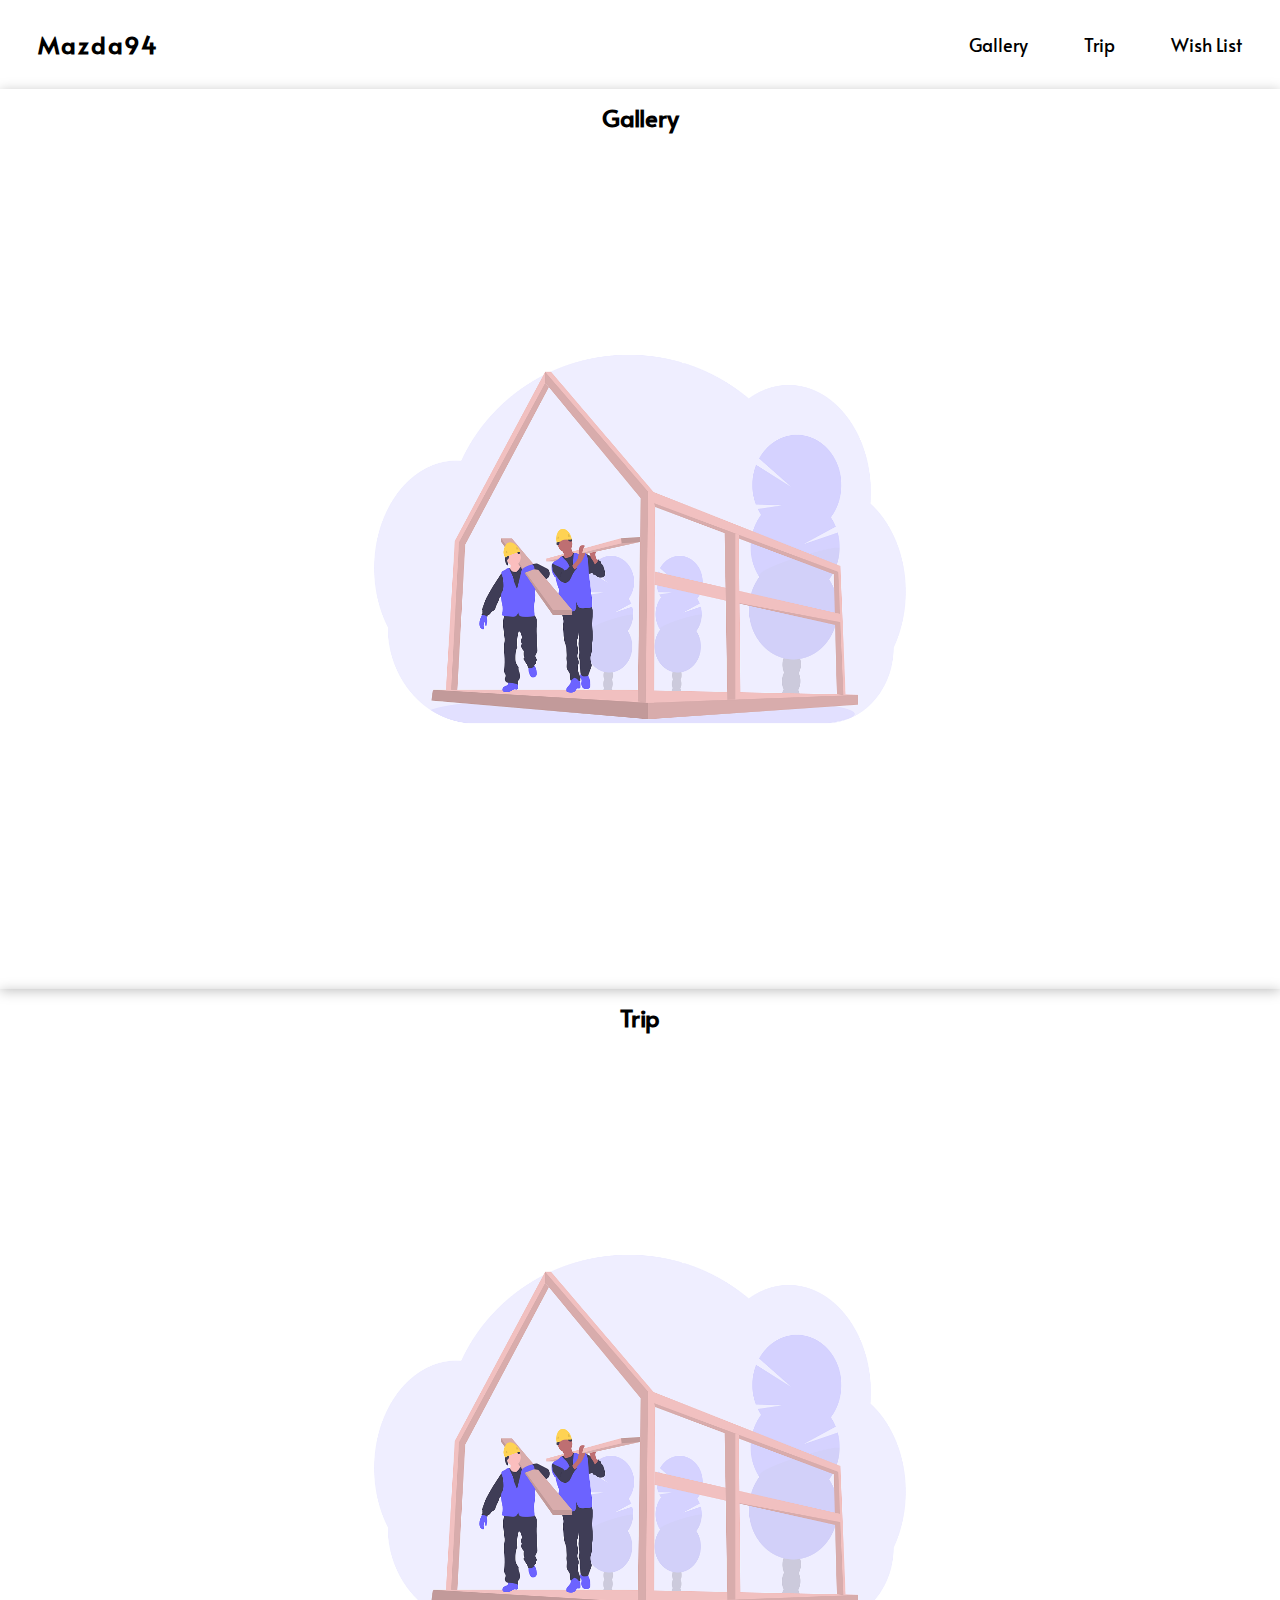
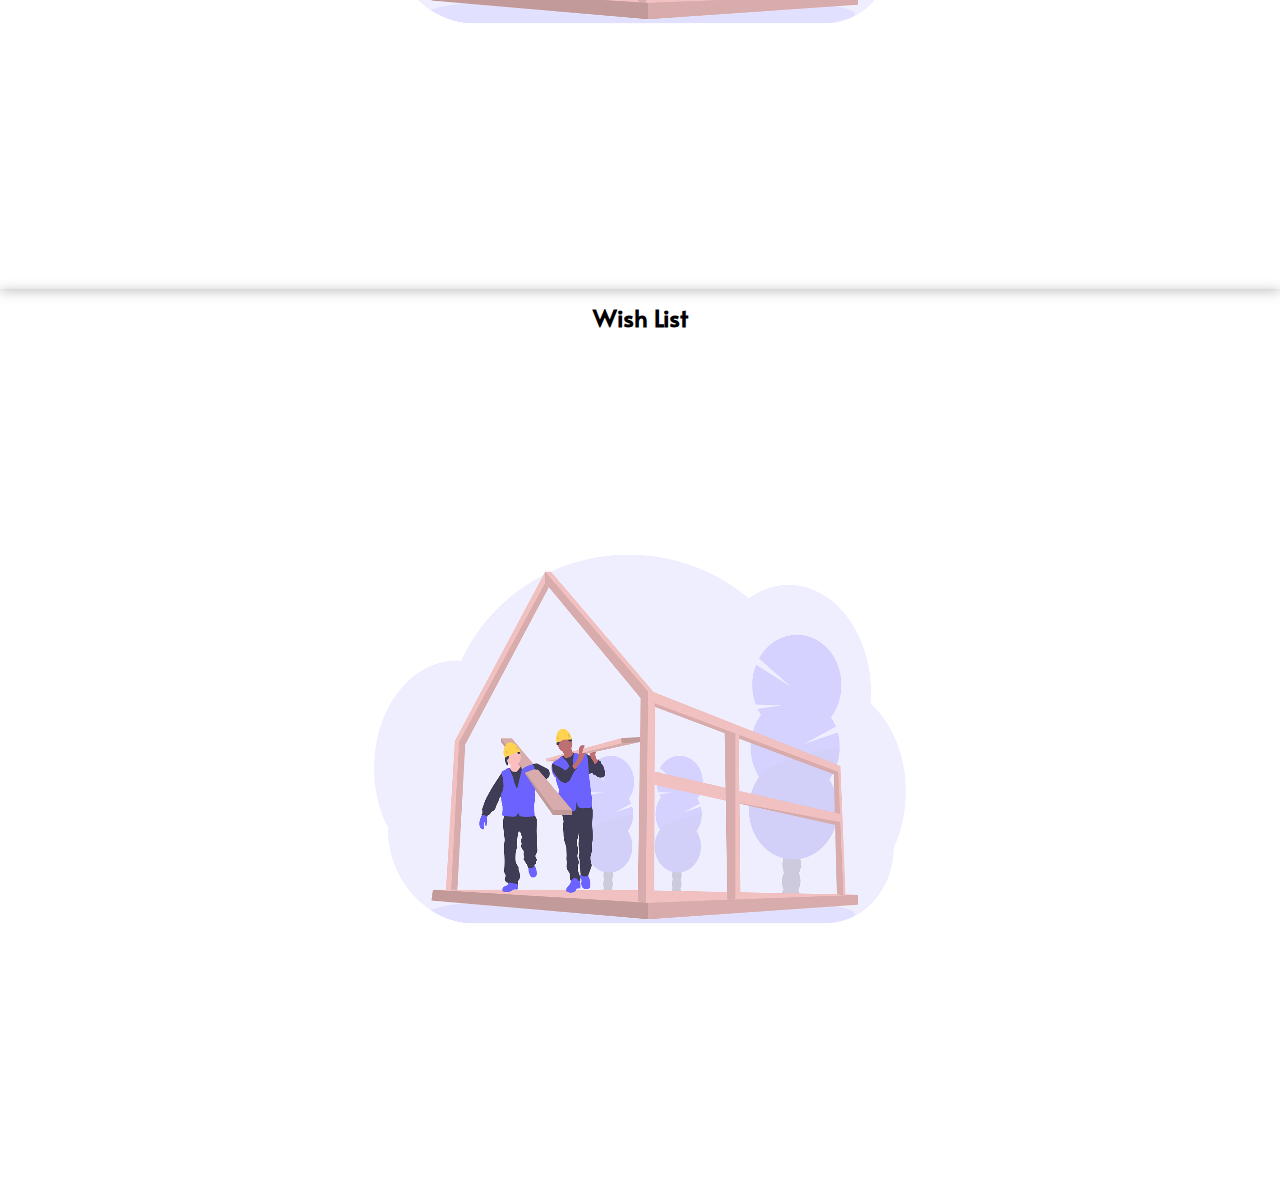
<file: phase-0/week-1/belajar web design/nature.html>
<html lang="en">

<head>
    <meta charset="UTF-8">
    <meta name="viewport" content="width=device-width, initial-scale=1.0">
    <meta http-equiv="X-UA-Compatible" content="ie=edge">
    <link rel="stylesheet" href="style.css">
    <link rel="stylesheet" href="https://cdnjs.cloudflare.com/ajax/libs/font-awesome/4.7.0/css/font-awesome.min.css">

    <title>My Journey To Be a Humble Man</title>
</head>

<body>
    <div class="header">
        <a class="logo" href="index.html">Mazda94</a>
        <a href="JavaScript:void(0);" class="icon" onclick="showMenu()">
            <i class="fa fa-bars"></i>
        </a>
        <div id="nav" class="nav-bar">
            <a href="#gallery">Gallery</a>
            <a href="#trip">Trip</a>
            <a href="#wishlist">Wish List</a>
        </div>
    </div>

    <div id="gallery">
        <div class="main-container">
            <h2>Gallery</h2>
        </div>
    </div>

    <div id="trip">
        <div class="main-container">
            <h2>Trip</h2>
        </div>
    </div>

    <div id="wishlist">
        <div class="main-container">
            <h2>Wish List</h2>
        </div>
    </div>
    <script src=" main.js "></script>
</body>

</html>
</file>
<file: phase-0/week-1/belajar web design/style.css>
@import url('https://fonts.googleapis.com/css?family=Alata|Calistoga&display=swap');
* {
    margin: 0px;
    padding: 0px;
    box-sizing: border-box;
    font-family: 'Alata', sans-serif;
}

body {
    background: #FFFFFF;
}

.explore,
.enter {
    padding: 12px 24px;
    background: rgba(0, 0, 0, .5);
    color: whitesmoke;
    font-weight: bolder;
}

.main-container {
    height: 100%;
    width: 100%;
    display: block;
    box-shadow: 0px 2px 12px rgba(0, 0, 0, .25);
}

.left {
    height: 75vh;
    width: 49%;
    float: left;
    margin-right: .5%;
    background: url(assets/journey.png);
    background-size: 100% 100%;
    border-bottom-right-radius: 12px;
    display: flex;
    justify-content: flex-start;
    flex-direction: column;
    opacity: .9;
}

.right:hover,
.left:hover {
    box-shadow: 8px 8px 24px rgba(0, 0, 0, .25);
    opacity: 1;
}

.right h2,
.left h2 {
    margin-top: 2vmin;
    text-shadow: 4px -4px 4px rgba(0, 0, 0, .5);
    margin: 8px 24px;
}

.right h2 {
    text-align: start;
}

.left h2 {
    text-align: end;
}

.right .quotes,
.left .quotes {
    text-align: center;
    margin-top: 40vmin;
    color: whitesmoke;
    margin-right: 8vmin;
    margin-left: 8vmin;
    font-size: 2.4vmin;
    padding: 4vmin;
    background: rgba(0, 0, 0, .5);
}

.left a:hover,
.right a:hover {
    background: rgba(0, 0, 0, .80);
    color: gold;
}

.left a:hover {
    border-bottom-right-radius: 12px;
}

.right a:hover {
    border-bottom-left-radius: 12px;
}

.right {
    background: url(assets/code.png);
    height: 75vh;
    width: 49%;
    float: right;
    margin-left: .5%;
    background-size: 100% 100%;
    border-bottom-left-radius: 12px;
    opacity: .9;
}

.header {
    overflow: hidden;
    padding: 20px 10px;
    background-size: 100% 100%;
    object-fit: contain;
}

.header a {
    float: left;
    text-align: center;
    padding: 12px;
    margin: 0px 16px;
    text-decoration: none;
    font-size: 18px;
    line-height: 25px;
    border-radius: 4px;
    color: black;
}

.header a.logo {
    font-size: 24px;
    font-weight: bolder;
    letter-spacing: 2px;
}

.header a.logo:hover {
    background: none;
    color: rgb(255, 215, 0);
}

.nav-bar {
    float: right;
}

.header a:hover {
    background-color: rgba(0, 0, 0, .25);
    color: rgb(255, 215, 0);
    font-weight: bolder;
}

.header .icon {
    display: none;
    text-align: center;
    color: black;
}

.vertical-center-left {
    margin: 0;
    position: absolute;
    top: 50vmin;
    -ms-transform: translateY(-50%);
    transform: translateY(-50%);
}

.vertical-center-right {
    margin: 0;
    position: absolute;
    right: 0;
    top: 50vmin;
    transform: translate(0, -50%);
}

#profile {
    height: 100%;
    width: 100%;
    display: inline-block;
}

.content {
    margin: 4vmin;
    padding: 2vmin;
}

#contact h2,
#profile h2 {
    text-align: center;
    text-shadow: 4px -12px 12px rgba(0, 0, 0, .5);
    letter-spacing: 4px;
    margin: 24px 0;
}

#profile .img-profile {
    height: 75vh;
    width: 30%;
    float: left;
    box-shadow: 8px 8px 24px rgba(0, 0, 0, .25);
    background: url(assets/img-profile.jpg);
    background-size: 100% 100%;
}

#profile .story {
    width: 65%;
    height: 75vh;
    padding: 0 24px;
    float: left;
}

td,
th {
    text-align: left;
    padding: 8px;
}

#contact {
    background: url(assets/contact_us.png);
    background-size: 40% 75%;
    background-repeat: no-repeat;
    background-position-y: 50%;
    background-position-x: 10%;
    display: inline-block;
    width: 100%;
    height: 100%;
}

#contact .contact-form {
    width: 50%;
    height: 100%;
    float: right;
    padding: 4vmin;
}

.form {
    display: inline-block;
    padding: 12px 0;
    width: 100%;
}

.form h3 {
    text-align: center;
    margin: 2vmin;
    border: none;
}

.form button {
    padding: 12px;
    background: teal;
    border: none;
    color: whitesmoke;
    outline: none;
    letter-spacing: 3px;
    font-weight: bold;
    border-radius: 8px;
}

.form input,
.form textarea {
    width: 100%;
    margin: 2vmin 0;
    resize: none;
    padding: 2vmin;
}

.form textarea {
    height: 20vh;
}

label {
    margin: 12px 0;
}

#footer {
    display: inline-block;
    height: 24vmin;
    width: 100%;
    box-shadow: 0px -12px 48px rgba(0, 0, 0, .5);
}

#footer h4 {
    text-align: center;
    margin: 8vmin 0;
}

#myBtn {
    display: none;
    position: fixed;
    bottom: 20px;
    right: 30px;
    z-index: 99;
    font-size: 18px;
    border: none;
    outline: none;
    background-color: teal;
    color: white;
    cursor: pointer;
    padding: 15px;
    border-radius: 4px;
}

#project .main-container {
    background: url(assets/project_bg.png);
    background-size: 40% 75%;
    background-repeat: no-repeat, repeat;
    background-position-y: 50%;
    height: 100%;
    width: 100%;
    display: inline-block;
}

#project .thumbnail {
    width: 59%;
    float: right;
    height: 100%;
    padding: 4vmin;
}

#project h4,
#project a,
#project h2 {
    color: black;
    text-decoration: none;
    text-align: center;
    padding: 12px 0;
}

#project h4:hover {
    background: rgba(0, 0, 0, .25);
}

#project img {
    box-shadow: 0px 2px 12px rgba(0, 0, 0, .25);
}

#skill .main-container {
    background: url(assets/skill.png);
    background-size: 40% 75%;
    background-repeat: no-repeat, repeat;
    background-position-y: 50%;
    background-position-x: 100%;
    height: 100%;
    width: 100%;
    display: inline-block;
}

#hacktiv8 .main-container {
    background: url(assets/hacktiv8.png);
    background-size: 30% 60%;
    background-repeat: no-repeat, repeat;
    background-position-y: 50%;
    background-position-x: 10%;
    height: 100%;
    width: 100%;
    display: inline-block;
}

#gallery,
#trip,
#wishlist .main-container {
    background: url(assets/under_construction.png);
    background-size: 50% 50%;
    background-position-y: 50%;
    background-position-x: 50%;
    background-repeat: no-repeat, repeat;
    height: 100%;
    width: 100%;
    display: inline-block;
}

#skill h2,
#hacktiv8 h2,
#gallery h2,
#trip h2,
#wishlist h2 {
    padding: 12px 0;
    width: 100%;
    text-align: center;
}

.column {
    float: left;
    width: 33.33%;
    padding: 5px;
}

.row::after {
    content: "";
    clear: both;
    display: table;
}

@media screen and (max-width: 800px) {
    p {
        letter-spacing: 0px;
    }
    h2 {
        font-size: 32px;
    }
    .right .quotes,
    .left .quotes {
        margin-top: 72vmin;
    }
    .left h2 {
        text-align: start;
    }
    .right,
    .left,
    #profile {
        width: 100%;
        height: 100vh;
        border-radius: 0px;
        display: inline-block;
    }
    .vertical-center-right {
        margin: 0;
        position: absolute;
        right: 0;
        top: 150%;
        transform: translate(0, -50%);
    }
    #profile {
        display: inline;
    }
    #profile .img-profile {
        width: 100%;
        height: 100%;
        display: inline-block;
    }
    #profile .story {
        width: 100%;
        border-radius: 0px;
        display: inline-block;
        background: none;
        padding: 12px;
    }
    #profile .bio {
        height: 75vh;
        width: 100%;
        display: inline-block;
    }
    #contact {
        background-size: 100% 100%;
        height: 75vh;
        display: inline-block;
    }
    #contact .contact-form {
        width: 100%;
        height: 100%;
        float: none;
        padding: 4vmin;
    }
    .contact-form>div {
        padding: 4vmin;
        background: rgba(0, 0, 0, .5);
        border-radius: 12px;
        color: whitesmoke;
    }
}

@media screen and (max-width: 600px) {
    p {
        letter-spacing: 0px;
        font-size: 12px;
    }
    .nav-bar a {
        display: none;
    }
    .header a.icon {
        float: right;
        display: block;
    }
    .responsive {
        float: none;
        margin-top: 56px;
    }
    .responsive a {
        float: none;
        text-align: center;
        display: block;
    }
    .vertical-center-left {
        top: 70vmin;
    }
    .vertical-center-right {
        top: 160vmin;
    }
    .vertical-center-left,
    .vertical-center-right {
        margin: 0;
        position: absolute;
        right: 0;
        transform: translate(0, -50%);
    }
    .right,
    .left {
        width: 100%;
        height: 50%;
        border-radius: 0px;
        display: inline-block;
    }
    #profile {
        display: inline;
    }
    #profile h2,
    #contact h2 {
        margin: 1vmin 0;
    }
    #profile .img-profile {
        width: 100%;
        height: 100%;
        display: inline-block;
        background: url(assets/img-profile.jpg);
        background-size: 100% 100%;
    }
    #profile .story {
        width: 100%;
        height: 100%;
        border-radius: 0px;
        display: inline-block;
        background: none;
        padding: 24px;
    }
    .right .quotes,
    .left .quotes {
        margin-top: 48vmin;
    }
    .left h2 {
        text-align: start;
    }
    #project .main-container,
    #hacktiv8 .main-container,
    #skill .main-container {
        width: 100%;
        background-size: 60% 40%;
        background-position-y: 90%;
        background-position-x: 90%;
    }
    #project .thumbnail {
        width: 100%;
    }
    #project h4 {
        font-size: 12px;
        text-align: center;
    }
}
</file>
<file: phase-0/week-1/jumat/Majestic-Coffe/style.css>
* {
    margin: 0px;
    padding: 0px;
}

.nav-bar {
    display: flex;
    flex-direction: row;
    background: saddlebrown;
    position: fixed;
    width: 100%;    
    z-index: 10;
}

.nav-bar-index {
    display: flex;
    flex-direction: row;
    background: rgba(0, 0, 0, 0.5);
    position: fixed;
    width: 100%;
    z-index: 10;
}

#img-header{
    background-size: 100% 100%;
    background-image: url("./img/home.jpg");
    height: 700px;
}

.nav-bar .logo, 
.nav-bar-index .logo, 
.nav-bar-outlet .logo {
    height: 36px;
    width: 36px;
    padding: 12px;
}

.welcome-message {
    color: brown;
    padding: 56px 0px 24px 0px
}

.nav-bar-index > a,
.nav-bar-outlet > a,
.nav-bar > a{
    display: inline-block;
    flex-wrap: wrap;
    font-family: 'Varela Round', sans-serif;
    font-weight: 700;
    color: white;
    margin: auto 24px;

}

.container-flex {
    display: flex;
    justify-content: center;
    align-items: center;
}

.card-item {
    flex: 1;
    margin: 48px 12px 12px 12px;
    padding-bottom: 12px;
    border-radius: 12px;
    border-color: brown;
    overflow: hidden;
}

div.content {
    padding-left: 12px;
    padding-right: 12px;
}

.content h3 {
    padding: 12px 0px;
    font-size: 20px;
    text-align: center;
}

div.card-footer {
    padding-left: 12px;
    padding-right: 12px;
    display: flex;
    flex-direction: row;
    justify-content: center;
}

.btn-order {
    padding-right: 24px;
    padding-left: 24px;
    padding-top: 8px;
    background: saddlebrown;
    color: white;
    padding-bottom: 8px;
    border-radius: 4px;
    font-weight: bold;
}

a {
    text-decoration: none;
    color: white;
    text-align: center;
}


.btn-order:hover{
    background-color: black;
}

.header {
    position: relative;
    margin: 0;
}

.header img{
    width: 100%;
    height: 320px;
}

.header .title {
    position: absolute;
    font-family: Georgia, 'Times New Roman', Times, serif;
    top: 0;
    left: 0;
    color: white;
    font-size: 18px;
    padding: 12px 24px;
    border: none;
    border-bottom-right-radius: 24px;
    overflow: hidden;
    background: rgba(0, 0, 0, 0.75);
}

.btn-checkout {
    flex: 1;
    padding: 12px 24px;
    margin: 24px 8px;
    background: saddlebrown;
    font-size: 18px;
    font-weight: bold;
    color: white;
    border-radius: 8px;
    display: flex;
}

.btn-checkout-index {
    padding:12px;
    margin: 24px 56px;
    background: saddlebrown;
    font-size: 24px;
    font-weight: bold;
    justify-content: center;
    color: white;
    border-radius: 8px;
    display: flex;
}


.btn-checkout:hover, 
.btn-checkout-index:hover{
    background-color: #555;
}

.main-container{
    display: flex;
    flex-direction: column;
    margin-left: 48px;
    margin-right: 48px;
}

div.footer{
    height: 160px;
    background: saddlebrown;
    display: flex;
    justify-content: center;
    align-items: center;
    flex-direction: column;
    color: white;
}

.order {
    height: 160px;
    background: brown;
    display: flex;
    justify-content: center;
    align-items: center;
    flex-direction: column;
    color: white;
}

.form-control {
    width: 100%;
    border-radius: 8px;
    color: #c69c6d;
    border: none;
    background-color: #252525;
    position: relative;
    font-size: 14px;
    line-height: 2.3;
    display: block;
}

h1{
    color: white;
    font-family: sans-serif;
}

#reseller {
    background: rgba(0, 0, 0, 0.75);
    display: flex;
    padding: 24px;
    flex-direction: column;
    width: 75%;
    margin: 24px auto;
    color: white;
    border-radius: 8px;
    box-shadow: 1px 1px 8px grey;
}

.form-reseller{
    flex: 1;
    display: flex;
    flex-direction: column;
}

.input-form{
    flex: 1;
    padding: 8px;
    font-size: 18px;
    border-radius: 4px;
    margin-bottom: 12px;
}

label {
    color: white;
    padding-top: 8px;
    padding-bottom: 4px;
}

.container-reseller{
    background-size: 100% 100%;
    background-image: url("./img/home.jpg");
    padding: 32px;
}

.gender {
    flex: 1;
    display: flex;
    flex-direction: row;
    padding: 12px 0px;
}

.radio-label {
    margin-right: 48px;
    margin-left: 8px;
    text-align: center;
}

.successpay {
    background: rgba(0, 0, 0, 0.75);
    padding: 24px;
    width: 50%;
    color: white;
    height: 400px;
    text-align: center;
    margin: 24px auto;
    border-radius: 8px;
    box-shadow: 1px 1px 8px grey;
}
</file>
